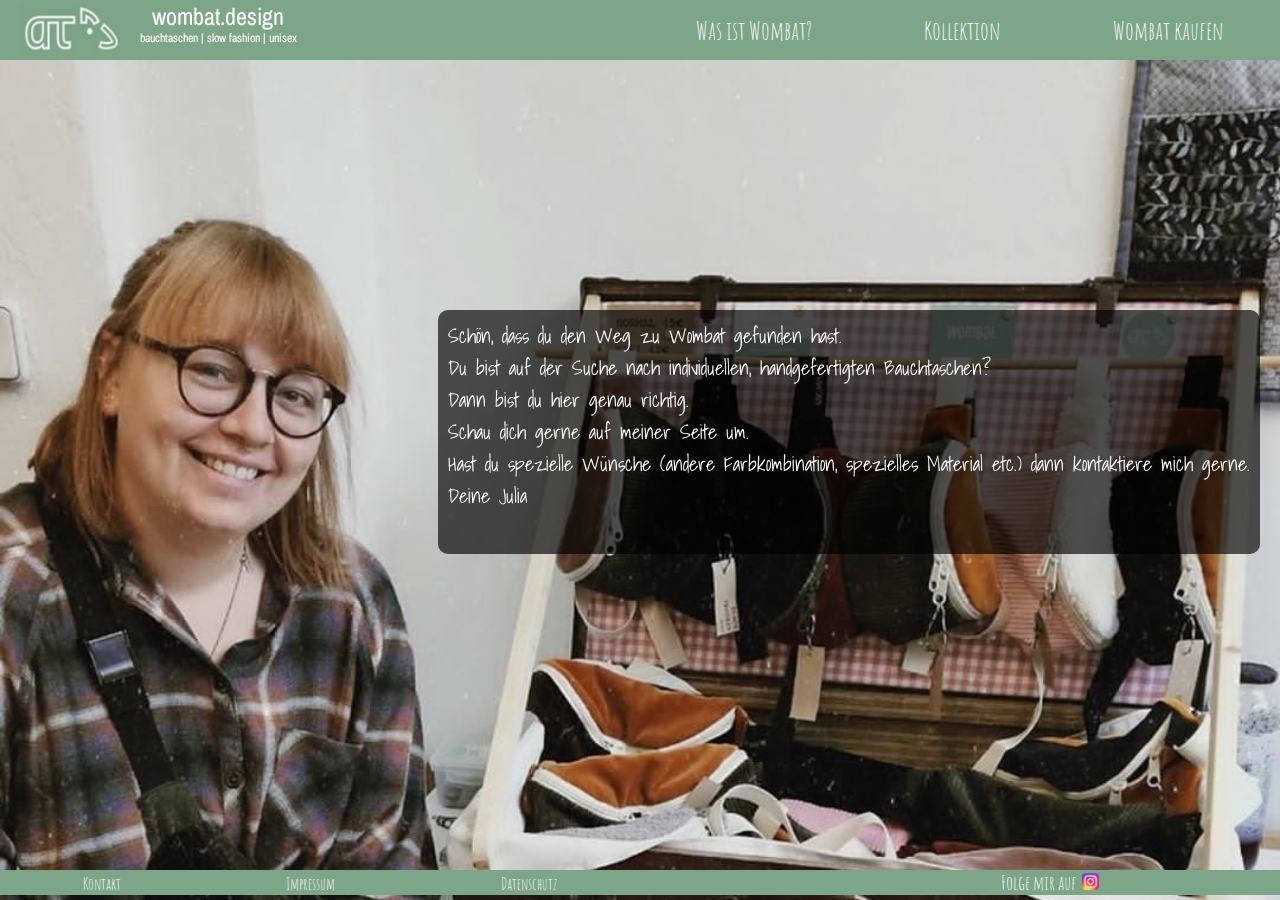
<file: index.html>
<!DOCTYPE html>
<html lang="en">
  <head>
    <meta charset="UTF-8" />
    <meta name="viewport" content="width=device-width, initial-scale=1.0" />
    <meta http-equiv="X-UA-Compatible" content="ie=edge" />
    <link rel="stylesheet" href="./index.css" />
    <link href="https://fonts.googleapis.com/css2?family=Archivo+Narrow&display=swap" rel="stylesheet">
    <link href="https://fonts.googleapis.com/css2?family=Amatic+SC:wght@700&display=swap" rel="stylesheet">
    <link href="https://fonts.googleapis.com/css2?family=Shadows+Into+Light&display=swap" rel="stylesheet">
    <title>wombat.design</title>
    <!-- add icon link -->
    <link rel = "icon" href ="/images/wombat_logo.png" type = "image/x-icon"> 
  </head>
  <body>
    
    <!-- navigation bar -->
    <div class="header">
    <nav>
      <div class="hamburger">
        <div class="line1"></div>
        <div class="line2"></div>
        <div class="line3"></div>
      </div>
            
      
      <div class="navbar-brand" href="#">
        <a href="./index.html">
          <img src="./images/wombat_logo.png" alt="wombat_logo">
        </a>
        <h1 ><a href="./index.html">wombat.design</a></h1>
        <h2>bauchtaschen | slow fashion | unisex</h2> 
        <!--<h3>samt | cord | frottee | bio baumwolle</h3> -->
      </div>
            

      <div class="dropdown">
          <ul class="nav-links">
            <li><a href="./whatswombat.html">Was ist Wombat?</a></li>
            <li><a href="./kollektion.html">Kollektion</a></li>
            <li><a href="./buy_wombat.html">Wombat kaufen</a></li>
          </ul>
      </div>
        
    </nav>
  </div>
    
    <div class="container-mainpage">
      
      
      <div class="content-mainpage">
        
          <p>Schön, dass du den Weg zu Wombat gefunden hast. <br>
            Du bist auf der Suche nach individuellen, handgefertigten Bauchtaschen? <br>Dann bist du hier genau richtig.<br>
            Schau dich gerne auf meiner Seite um.<br> Hast du spezielle Wünsche (andere Farbkombination, spezielles Material etc.) dann kontaktiere mich gerne.<br>
            Deine Julia
          
          <p> </p>
        </div>
        
          
        </div>
      
    </div>
    
    

    <!-- footer -->
    <div class="footer">
      <ul class="impressum">
        <li><a href="./contact.html">Kontakt</a></li>
        <li><a href="./impressum.html">Impressum</a></li>
        <li><a href="./datenschutz.html">Datenschutz</a></li>
        
     </ul>
      
      <div class="social_media">
        <p>Folge mir auf      &nbsp;  </p>
        <a href="https://www.instagram.com/wombat.design/?hl=de">
          <img src="./images/insta_icon.png" alt="wombat_logo">
        </a>
      </div>
    </div>

    <!-- index.js everytime stay at the bottom -->
    <script src="index.js"></script>
  </body>
</html>
</file>
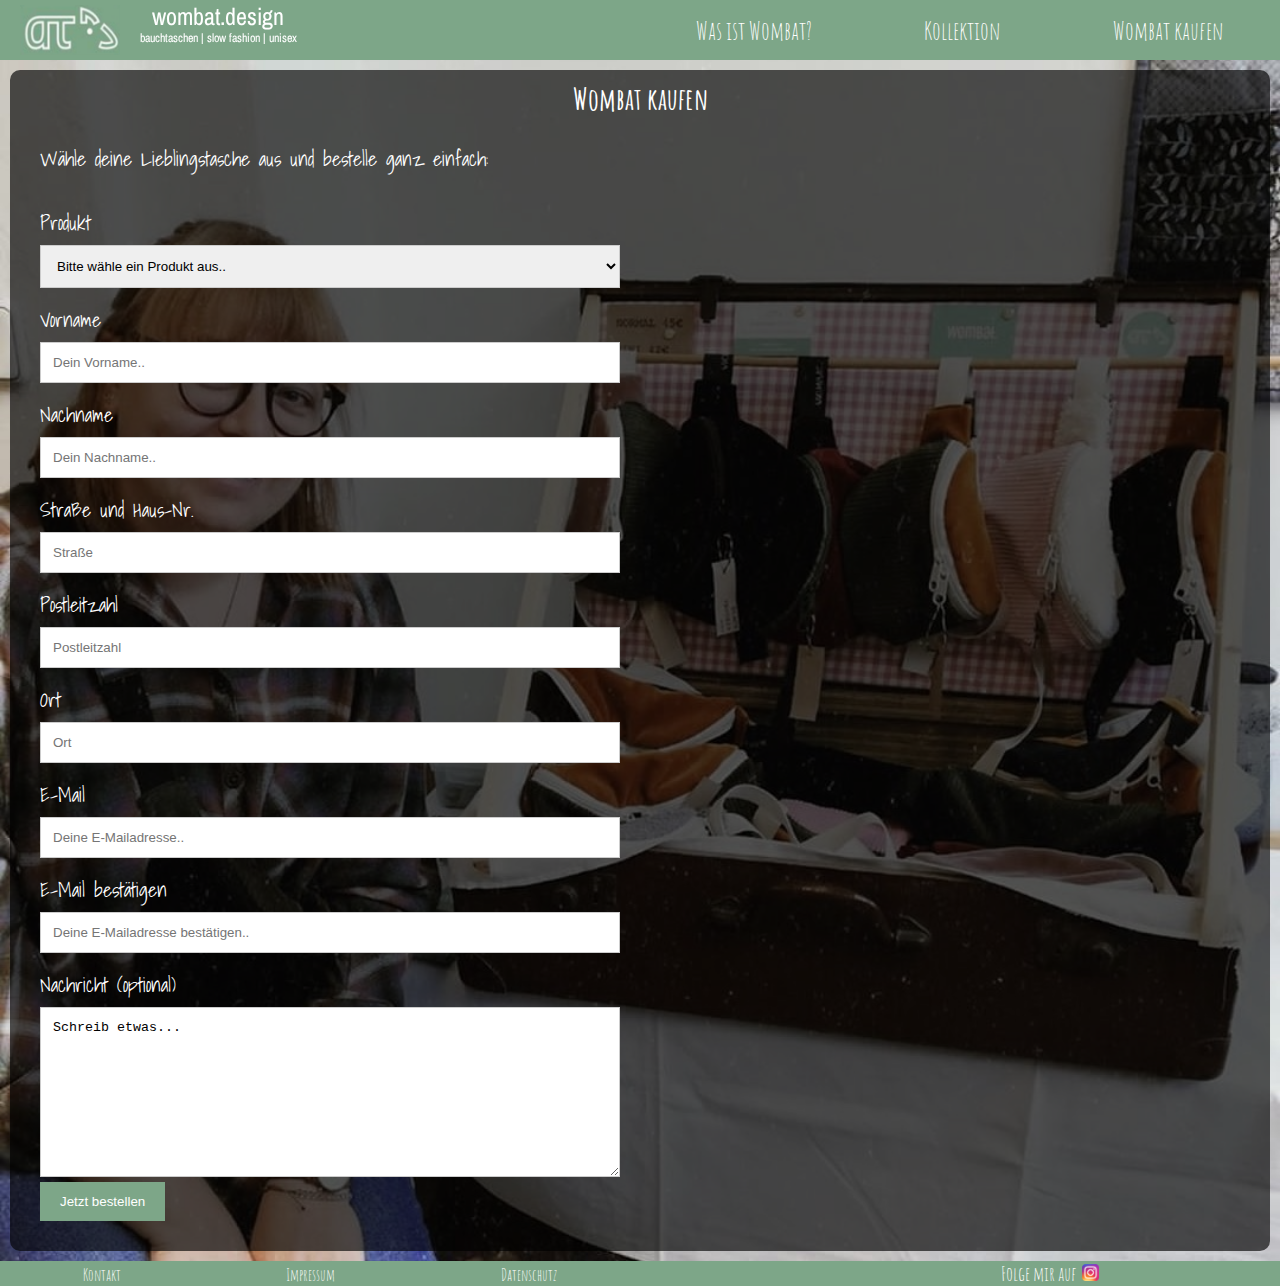
<file: buy_wombat.html>
<!DOCTYPE html>
<html lang="en">
  <head>
    <meta charset="UTF-8" />
    <meta name="viewport" content="width=device-width, initial-scale=1.0" />
    <meta http-equiv="X-UA-Compatible" content="ie=edge" />
    
    <link rel="stylesheet" href="/buy_wombat.css" />
    <link rel="stylesheet" href="/index.css" />
    <link href="https://fonts.googleapis.com/css2?family=Archivo+Narrow&display=swap" rel="stylesheet">
    <link href="https://fonts.googleapis.com/css2?family=Amatic+SC:wght@700&display=swap" rel="stylesheet">
    <link href="https://fonts.googleapis.com/css2?family=Shadows+Into+Light&display=swap" rel="stylesheet">
   <script src="https://cdn.jsdelivr.net/npm/jquery@3.2.1/dist/jquery.min.js"></script>
    
    <script src="./contact.js"></script>
    <title>wombat.design - Kontakt</title>
    <!-- add icon link -->
    <link rel = "icon" href ="/images/wombat_logo.png" type = "image/x-icon"> 
  </head>
  <body>
    
    <!-- navigation bar -->
    <nav>
      <div class="hamburger">
        <div class="line1"></div>
        <div class="line2"></div>
        <div class="line3"></div>
      </div>
            
      
      <div class="navbar-brand" href="#">
        <a href="./index.html">
          <img src="/images/wombat_logo.png" alt="wombat_logo">
        </a>
        <h1 ><a href="./index.html">wombat.design</a></h1>
        <h2>bauchtaschen | slow fashion | unisex</h2>
        <!--<h3>samt | cord | frottee | bio baumwolle</h3> -->
      </div>
            

      <div class="dropdown">
          <ul class="nav-links">
            <li><a href="./whatswombat.html">Was ist Wombat?</a></li>
            <li><a href="./kollektion.html">Kollektion</a></li>
            <li><a href="./buy_wombat.html">Wombat kaufen</a></li>
          </ul>
      </div>
        
    </nav>
    <!-- content -->
    
    <div class="container-buy-wombat">
      
      <div style="text-align:center">
        <h2>Wombat kaufen</h2>
        
      </div>
      <div class="row">
        
        <!-- Rechte/Untere Seite (Bestellformular)-->
        <div class="column">
          <p>Wähle deine Lieblingstasche aus und bestelle ganz einfach:</p>
          <p> </p>
          <form class="buywombatform" action="https://formspree.io/juergensdj@gmx.de" method="POST">
            <input type="hidden" name="_cc" value="wombat.design@web.de" />
            <div class="row_auswahl1">
              <div class="column_auswahl1">
                <label for="produkt">Produkt</label>
                <select id="produkt" name="Produkt">
                  <!-- value muss gleich angezeigter Text sein!!!!-->
                  <option value="novalue">Bitte wähle ein Produkt aus..</option>
                  <option style ="color:red" value="Ahorn (Derzeit nicht verfügbar)">Ahorn (Derzeit nicht verfügbar)</option>
                  <option value="Anemone">Anemone</option>
                  <option value="Azalee">Azalee</option>
                  <option value="Black Panther">Black Panther</option>
                  <option value="Blätterwald">Blätterwald</option>
                  <option value="Eibe">Eibe</option>
                  <option value="Eisrose">Eisrose</option>
                  <option value="Erle">Erle</option>
                  <option value="Graue Maus">Graue Maus</option>
                  <option value="Holdunderbeere">Holunderbeere</option>
                  <option value="Kirschblüte">Kirschblüte</option>
                  <option value="Linde">Linde</option>
                  <option value="Mystic Lynx">Mystic Lynx</option>
                  <option value="Nordmanntanne">Nordmanntanne</option>
                  <option value="Orchidee">Orchidee</option>
                  <option value="Robinie">Robinie</option>
                  <option value="Schneeglöckchen">Schneeglöckchen</option>
                  <option value="Schwarzwald">Schwarzwald</option>
                  <option value="Sonnenblume">Sonnenblume</option>
                  <option value="Ulme">Ulme</option>
                  <option value="Wacholder">Wacholder</option>
                  <option value="Weide">Weide</option>
                  <option value="Wild Leo">Wild Leo</option>
                  <option value="Gutschein">Gutschein</option>
                  
                </select>
              </div>
              <div class="colum_auswahl1">
                <div class="status_größe" id="status_größe"></div>
              </div>
            </div>
            <label for="fname">Vorname</label>
            <input type="text" id="fname" name="Vorname" placeholder="Dein Vorname..">
            <label for="lname">Nachname</label>
            <input type="text" id="lname" name="Nachname" placeholder="Dein Nachname..">
            <label for="straße">Straße und Haus-Nr.</label>
            <input type="text" id="straße" name="Straße" placeholder="Straße">
            <label for="postleitzahl">Postleitzahl</label>
            <input type="text" id="postleitzahl" name="Postleitzahl" placeholder="Postleitzahl">
            <label for="ort">Ort</label>
            <input type="text" id="ort" name="Ort" placeholder="Ort">
            <label for="email">E-Mail</label>
            <input type="text" id="email" name="E-mailadresse" placeholder="Deine E-Mailadresse..">
            <label for="emailconfirm">E-Mail bestätigen</label>
            <input type="text" id="emailconfirm" name="E-mailadresse" placeholder="Deine E-Mailadresse bestätigen..">
            
            <label for="subject">Nachricht (optional)</label>
            <textarea id="subject" name="Nachricht" placeholder="Schreib etwas..." style="height:170px">Schreib etwas...</textarea>
            <div class="status" id="status">

            </div>
            <button type="submit" value="Abschicken" id="submitbutton"> Jetzt bestellen</button>
          </form>
        </div>

        
      </div>
    </div>
    
    

    <!-- footer -->
    <div class="footer">
      <ul class="impressum">
        <li><a href="./contact.html">Kontakt</a></li>
        <li><a href="./impressum.html">Impressum</a></li>
        <li><a href="./datenschutz.html">Datenschutz</a></li>
        
     </ul>
      
      <div class="social_media">
        <p>Folge mir auf      &nbsp;  </p>
        <a href="https://www.instagram.com/wombat.design/?hl=de">
          <img src="./images/insta_icon.png" alt="wombat_logo">
        </a>
      </div>
    </div>

    <!-- index.js everytime stay at the bottom -->
    <script src="buy_wombat.js"></script>
    <script src="index.js"></script>
  </body>
</html>
</file>
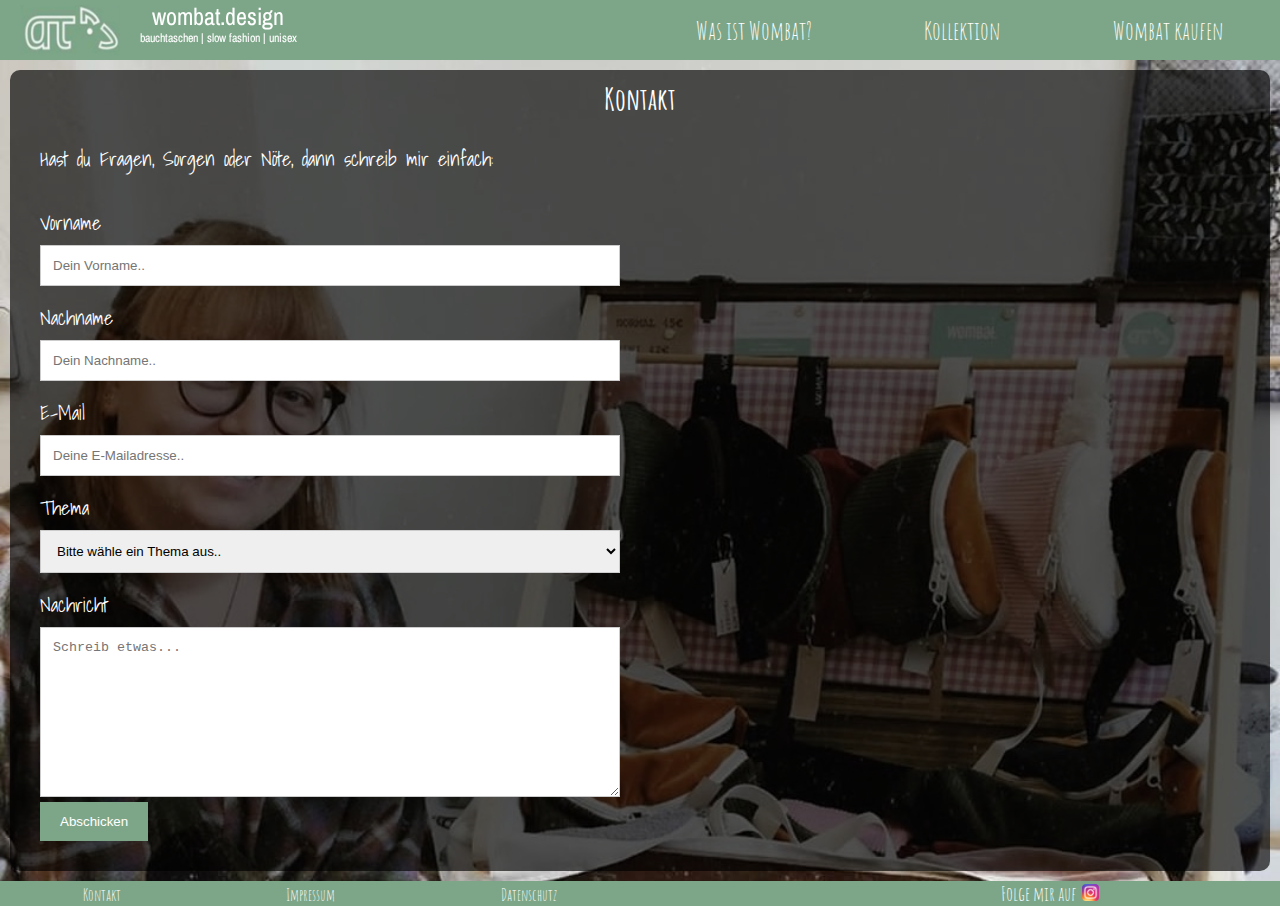
<file: contact.html>
<!DOCTYPE html>
<html lang="en">
  <head>
    <meta charset="UTF-8" />
    <meta name="viewport" content="width=device-width, initial-scale=1.0" />
    <meta http-equiv="X-UA-Compatible" content="ie=edge" />
    
    <link rel="stylesheet" href="/contact.css" />
    <link rel="stylesheet" href="/index.css" />
    <link href="https://fonts.googleapis.com/css2?family=Archivo+Narrow&display=swap" rel="stylesheet">
    <link href="https://fonts.googleapis.com/css2?family=Amatic+SC:wght@700&display=swap" rel="stylesheet">
    <link href="https://fonts.googleapis.com/css2?family=Shadows+Into+Light&display=swap" rel="stylesheet">
   <script src="https://cdn.jsdelivr.net/npm/jquery@3.2.1/dist/jquery.min.js"></script>
    
    <script src="./contact.js"></script>
    <title>wombat.design - Kontakt</title>
    <!-- add icon link -->
    <link rel = "icon" href ="/images/wombat_logo.png" type = "image/x-icon"> 
  </head>
  <body>
    
    <!-- navigation bar -->
    <nav>
      <div class="hamburger">
        <div class="line1"></div>
        <div class="line2"></div>
        <div class="line3"></div>
      </div>
            
      
      <div class="navbar-brand" href="#">
        <a href="./index.html">
          <img src="/images/wombat_logo.png" alt="wombat_logo">
        </a>
        <h1 ><a href="./index.html">wombat.design</a></h1>
        <h2>bauchtaschen | slow fashion | unisex</h2>
        <!--<h3>samt | cord | frottee | bio baumwolle</h3> -->
      </div>
            

      <div class="dropdown">
          <ul class="nav-links">
            <li><a href="./whatswombat.html">Was ist Wombat?</a></li>
            <li><a href="./kollektion.html">Kollektion</a></li>
            <li><a href="./buy_wombat.html">Wombat kaufen</a></li>
          </ul>
      </div>
        
    </nav>
    <!-- content -->
    
    <div class="container">
      
      <div style="text-align:center">
        <h2>Kontakt</h2>
        
      </div>
      <div class="row">
        
        <div class="column">
          <p>Hast du Fragen, Sorgen oder Nöte, dann schreib mir einfach:</p>
          <p> </p>
          <form action="https://formspree.io/juergensdj@gmx.de" method="POST">
            <input type="hidden" name="_cc" value="wombat.design@web.de" />
            <label for="fname">Vorname</label>
            <input type="text" id="fname" name="Vorname" placeholder="Dein Vorname..">
            <label for="lname">Nachname</label>
            <input type="text" id="lname" name="Nachname" placeholder="Dein Nachname..">
            <label for="lname">E-Mail</label>
            <input type="text" id="email" name="E-mailadresse" placeholder="Deine E-Mailadresse..">
            <label for="thema">Thema</label>
            <select id="thema" name="Thema">
              <option value="novalue">Bitte wähle ein Thema aus..</option>
              <option value="Kollektion">Kollektion</option>
              <option value="Bestellung">Bestellung</option>
              <option value="Sonstiges">Sonstiges</option>
            </select>
            <label for="subject">Nachricht</label>
            <textarea id="subject" name="Nachricht" placeholder="Schreib etwas..." style="height:170px"></textarea>
            <div class="status" id="status">

            </div>
            <button type="submit" value="Abschicken" id="submitbutton"> Abschicken</button>
          </form>
        </div>
      </div>
    </div>
    
    

    <!-- footer -->
    <div class="footer">
      <ul class="impressum">
        <li><a href="./contact.html">Kontakt</a></li>
        <li><a href="./impressum.html">Impressum</a></li>
        <li><a href="./datenschutz.html">Datenschutz</a></li>
        
     </ul>
      
      <div class="social_media">
        <p>Folge mir auf      &nbsp;  </p>
        <a href="https://www.instagram.com/wombat.design/?hl=de">
          <img src="./images/insta_icon.png" alt="wombat_logo">
        </a>
      </div>
    </div>

    <!-- index.js everytime stay at the bottom -->
    <script src="index.js"></script>
  </body>
</html>
</file>
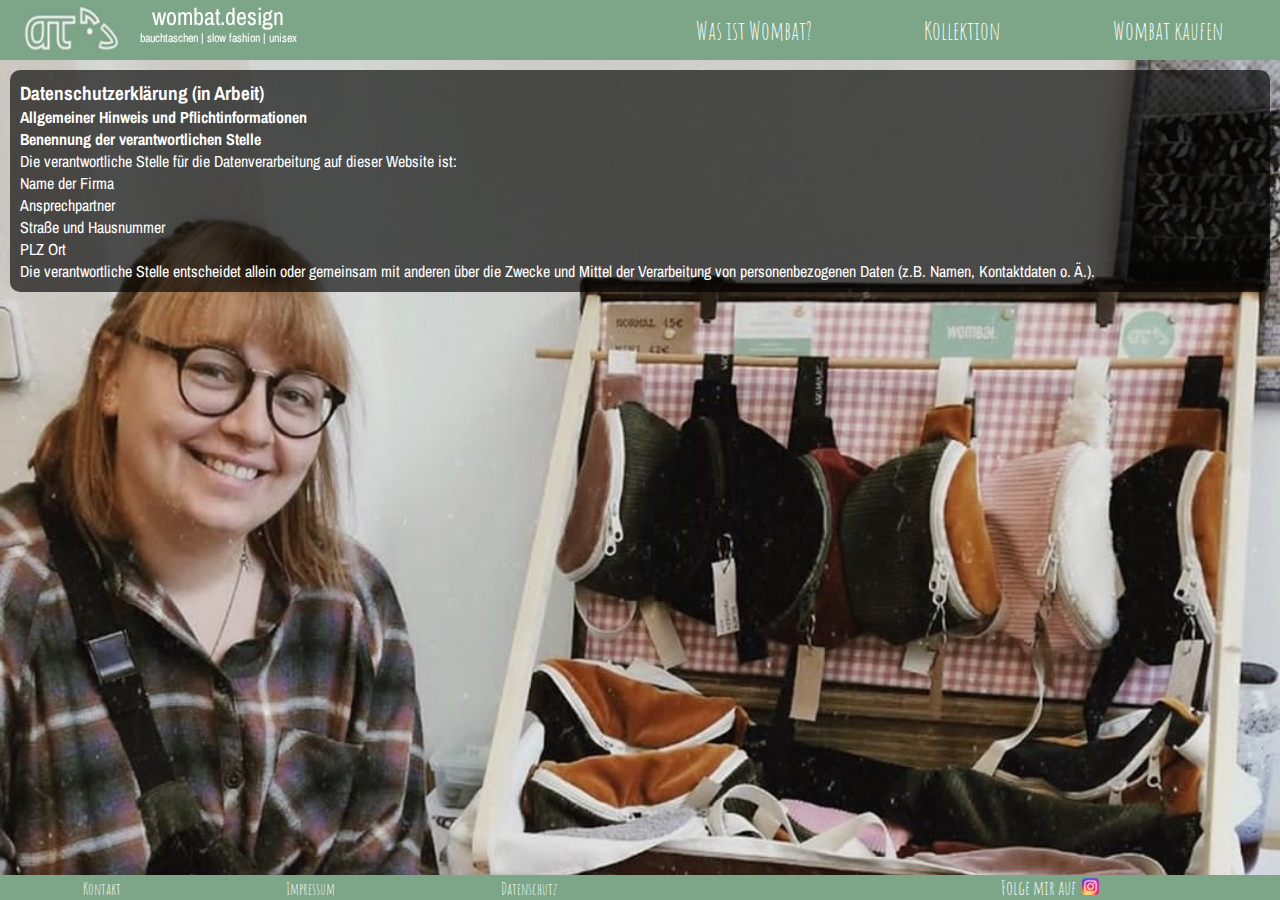
<file: datenschutz.html>
<!DOCTYPE html>
<html lang="en">
  <head>
    <meta charset="UTF-8" />
    <meta name="viewport" content="width=device-width, initial-scale=1.0" />
    <meta http-equiv="X-UA-Compatible" content="ie=edge" />
    <link rel="stylesheet" href="/index.css" />
    <link rel="stylesheet" href="/datenschutz.css" />
    <link href="https://fonts.googleapis.com/css2?family=Archivo+Narrow&display=swap" rel="stylesheet">
    <link href="https://fonts.googleapis.com/css2?family=Amatic+SC:wght@700&display=swap" rel="stylesheet">
    <link href="https://fonts.googleapis.com/css2?family=Shadows+Into+Light&display=swap" rel="stylesheet">
   <script src="https://cdn.jsdelivr.net/npm/jquery@3.2.1/dist/jquery.min.js"></script>
    
    <!--<script src="./datenschutz.js"></script>
    <title>Kontakt</title>-->
    <!-- add icon link -->
    <link rel = "icon" href ="/images/wombat_logo.png" type = "image/x-icon"> 
  </head>
  <body>
    
    <!-- navigation bar -->
    <nav>
      <div class="hamburger">
        <div class="line1"></div>
        <div class="line2"></div>
        <div class="line3"></div>
      </div>
            
      
      <div class="navbar-brand" href="#">
        <a href="./index.html">
          <img src="/images/wombat_logo.png" alt="wombat_logo">
        </a>
        <h1 ><a href="./index.html">wombat.design</a></h1>
        <h2>bauchtaschen | slow fashion | unisex</h2>
        <!--<h3>samt | cord | frottee | bio baumwolle</h3> -->
      </div>
            

      <div class="dropdown">
          <ul class="nav-links">
            <li><a href="./whatswombat.html">Was ist Wombat?</a></li>
            <li><a href="./kollektion.html">Kollektion</a></li>
            <li><a href="./buy_wombat.html">Wombat kaufen</a></li>
          </ul>
      </div>
        
    </nav>
    <!-- content -->
    
    <div class="container">
      
      <div style="text-align:center">
        
        
      </div>
      
          <p><strong><big>Datenschutzerklärung (in Arbeit)</big></strong></p>
          <p><strong>Allgemeiner Hinweis und Pflichtinformationen</strong></p>
          <p><strong>Benennung der verantwortlichen Stelle</strong></p>
          <p>Die verantwortliche Stelle für die Datenverarbeitung auf dieser Website ist:</p>
          <p><span id="s3-t-firma">Name der Firma</span><br><span id="s3-t-ansprechpartner">Ansprechpartner</span><br><span id="s3-t-strasse">Straße und Hausnummer</span><br><span id="s3-t-plz">PLZ</span> <span id="s3-t-ort">Ort</span></p><p></p>
          <p>Die verantwortliche Stelle entscheidet allein oder gemeinsam mit anderen über die Zwecke und Mittel der Verarbeitung von personenbezogenen Daten (z.B. Namen, Kontaktdaten o. Ä.).</p>

          
      </div>
    </div>
    
    

    <!-- footer -->
    <div class="footer">
      <ul class="impressum">
        <li><a href="./contact.html">Kontakt</a></li>
        <li><a href="./impressum.html">Impressum</a></li>
        <li><a href="./datenschutz.html">Datenschutz</a></li>
        
     </ul>
      
      <div class="social_media">
        <p>Folge mir auf      &nbsp;  </p>
        <a href="https://www.instagram.com/wombat.design/?hl=de">
          <img src="./images/insta_icon.png" alt="wombat_logo">
        </a>
      </div>
    </div>

    <!-- index.js everytime stay at the bottom -->
    <script src="index.js"></script>
  </body>
</html>
</file>
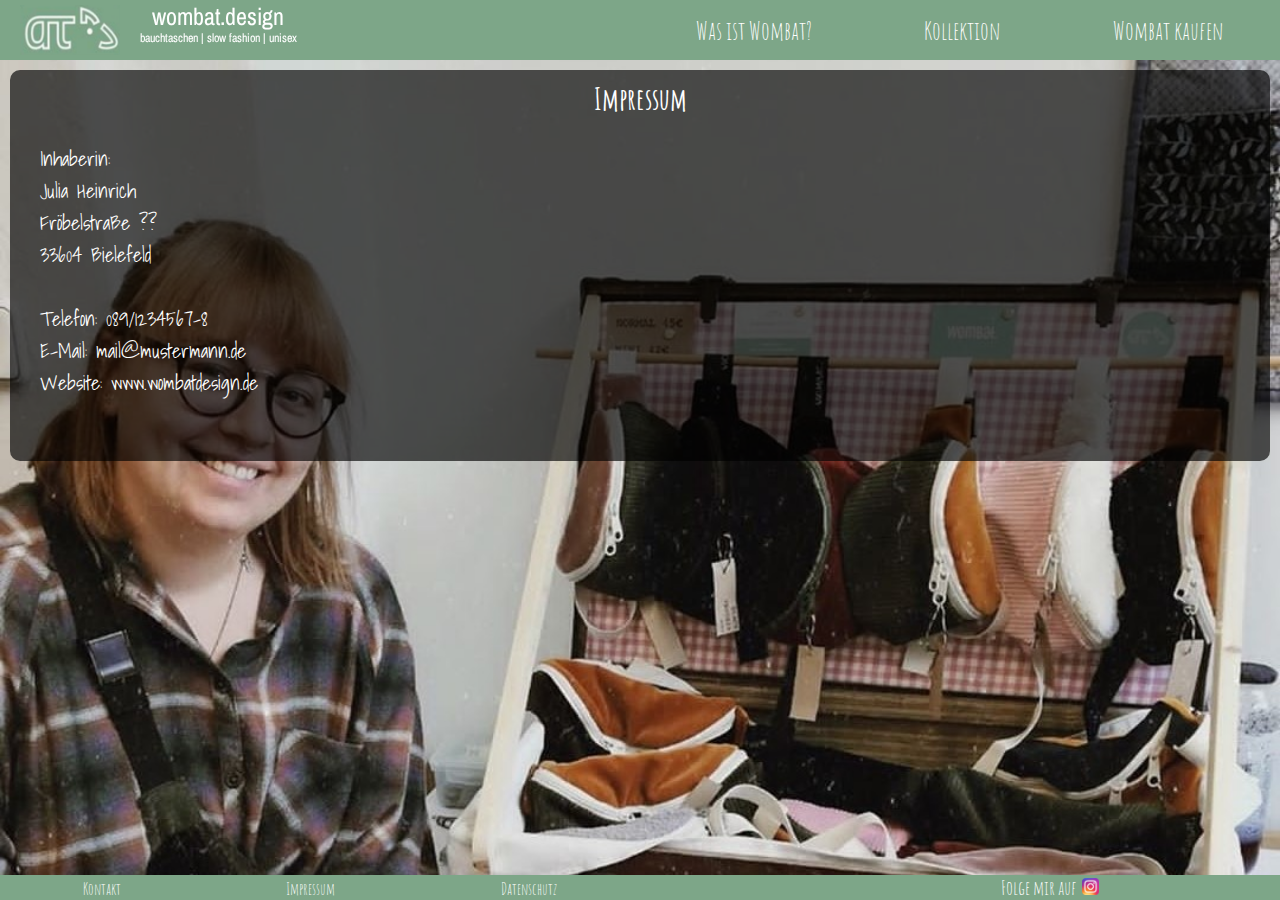
<file: impressum.html>
<!DOCTYPE html>
<html lang="en">
  <head>
    <meta charset="UTF-8" />
    <meta name="viewport" content="width=device-width, initial-scale=1.0" />
    <meta http-equiv="X-UA-Compatible" content="ie=edge" />
    <link rel="stylesheet" href="/index.css" />
    <link rel="stylesheet" href="/contact.css" />
    <link href="https://fonts.googleapis.com/css2?family=Archivo+Narrow&display=swap" rel="stylesheet">
    <link href="https://fonts.googleapis.com/css2?family=Amatic+SC:wght@700&display=swap" rel="stylesheet">
    <link href="https://fonts.googleapis.com/css2?family=Shadows+Into+Light&display=swap" rel="stylesheet">
    <script src="https://cdn.jsdelivr.net/npm/jquery@3.2.1/dist/jquery.min.js"></script>
    
    <script src="./contact.js"></script>
    <title>Kontakt</title>
    <!-- add icon link -->
    <link rel = "icon" href ="/images/wombat_logo.png" type = "image/x-icon"> 
  </head>
  <body>
    
    <!-- navigation bar -->
    <nav>
      <div class="hamburger">
        <div class="line1"></div>
        <div class="line2"></div>
        <div class="line3"></div>
      </div>
            
      
      <div class="navbar-brand" href="#">
        <a href="./index.html">
          <img src="/images/wombat_logo.png" alt="wombat_logo">
        </a>
        <h1 ><a href="./index.html">wombat.design</a></h1>
        <h2>bauchtaschen | slow fashion | unisex</h2>
        <!--<h3>samt | cord | frottee | bio baumwolle</h3> -->
      </div>
            

      <div class="dropdown">
          <ul class="nav-links">
            <li><a href="./whatswombat.html">Was ist Wombat?</a></li>
            <li><a href="./kollektion.html">Kollektion</a></li>
            <li><a href="./buy_wombat.html">Wombat kaufen</a></li>
          </ul>
      </div>
        
    </nav>
    <!-- content -->
    
    <div class="container">
      
      <div style="text-align:center">
        <h2>Impressum</h2>
        
      </div>
      <div class="row">
        <div class="column">
          <p>Inhaberin:<br />Julia Heinrich<br />Fröbelstraße ??<br />33604 Bielefeld</p>
          <p><br />Telefon: 089/1234567-8<br />E-Mail: mail@mustermann.de<br />Website: www.wombatdesign.de</p>
          <p> </p>
        </div>
        <div class="column">
          
        </div>
      </div>
    </div>
    
    

    <!-- footer -->
    <div class="footer">
      <ul class="impressum">
        <li><a href="./contact.html">Kontakt</a></li>
        <li><a href="./impressum.html">Impressum</a></li>
        <li><a href="./datenschutz.html">Datenschutz</a></li>
        
     </ul>
      
      <div class="social_media">
        <p>Folge mir auf      &nbsp;  </p>
        <a href="https://www.instagram.com/wombat.design/?hl=de">
          <img src="./images/insta_icon.png" alt="wombat_logo">
        </a>
      </div>
    </div>

    <!-- index.js everytime stay at the bottom -->
    <script src="index.js"></script>
  </body>
</html>
</file>
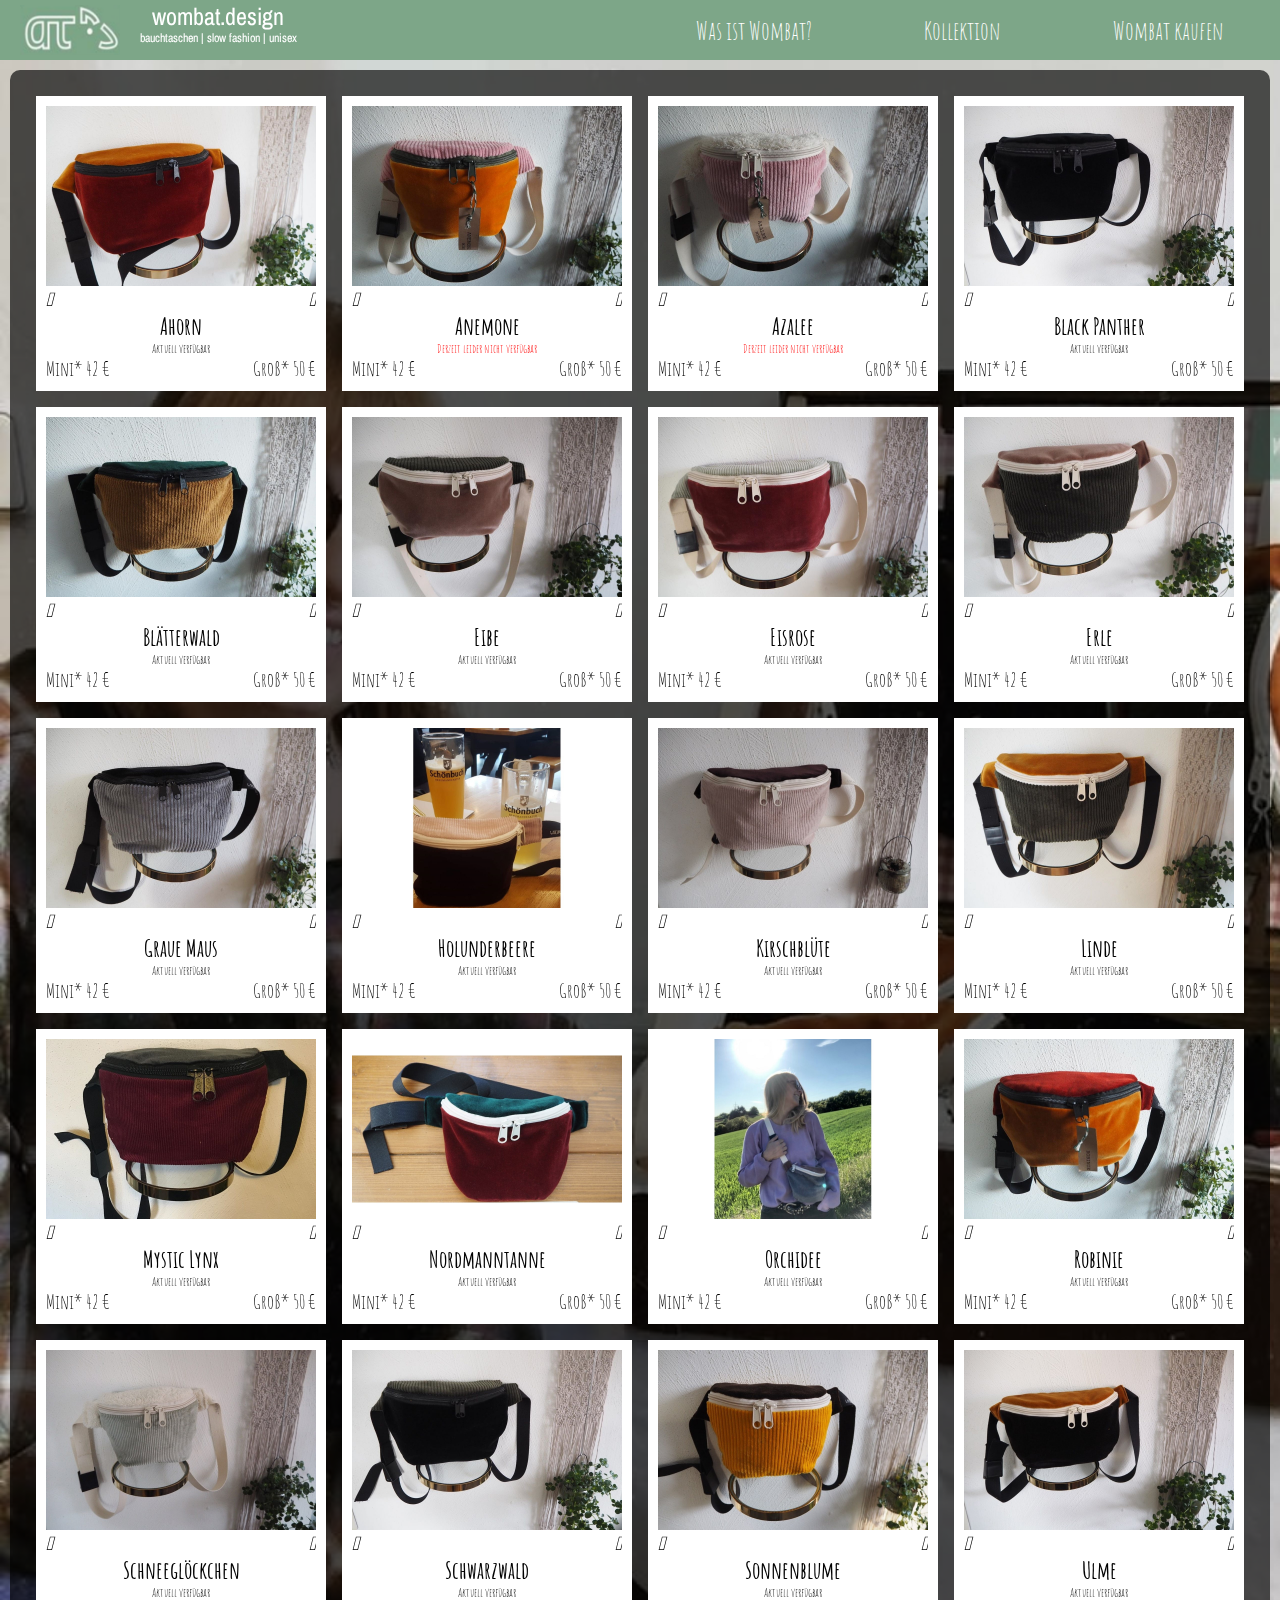
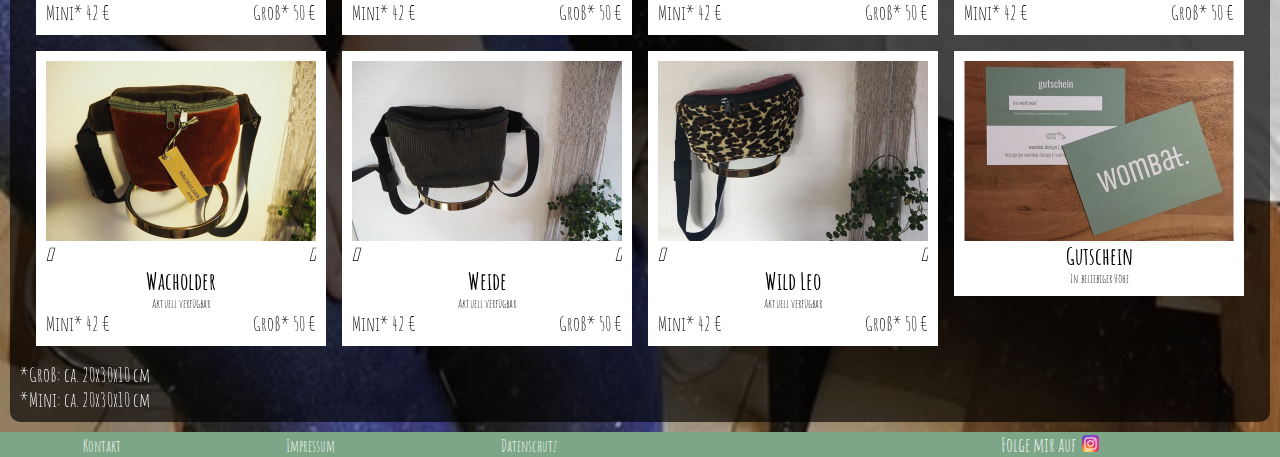
<file: kollektion.html>
<!DOCTYPE html>
<html lang="en">
  <head>
    <meta charset="UTF-8" />
    <meta name="viewport" content="width=device-width, initial-scale=1.0" />
    <meta http-equiv="X-UA-Compatible" content="ie=edge" />
    
    <link rel="stylesheet" href="./kollektion.css" />
    <link rel="stylesheet" href="./index.css" />
    <link rel="stylesheet" href="https://use.fontawesome.com/releases/v5.1.0/css/all.css" integrity="sha384-lKuwvrZot6UHsBSfcMvOkWwlCMgc0TaWr+30HWe3a4ltaBwTZhyTEggF5tJv8tbt" crossorigin="anonymous">
    <link rel="stylesheet" href="https://cdnjs.cloudflare.com/ajax/libs/font-awesome/4.7.0/css/font-awesome.min.css">
    <link href="https://fonts.googleapis.com/css2?family=Archivo+Narrow&display=swap" rel="stylesheet">
    <link href="https://fonts.googleapis.com/css2?family=Amatic+SC:wght@700&display=swap" rel="stylesheet">
    <title>wombat.design</title>
    <!-- add icon link -->
    <link rel = "icon" href ="/images/wombat_logo.png" type = "image/x-icon"> 
  </head>
  <body>
    
    <!-- navigation bar -->
    <nav>
      <div class="hamburger">
        <div class="line1"></div>
        <div class="line2"></div>
        <div class="line3"></div>
      </div>
            
      
      <div class="navbar-brand" href="#">
        <a href="./index.html">
          <img src="./images/wombat_logo.png" alt="wombat_logo">
        </a>
        <h1 ><a href="./index.html">wombat.design</a></h1>
        <h2>bauchtaschen | slow fashion | unisex</h2>
        <!--<h3>samt | cord | frottee | bio baumwolle</h3> -->
      </div>
            

      <div class="dropdown">
          <ul class="nav-links">
            <li><a href="./whatswombat.html">Was ist Wombat?</a></li>
            <li><a href="./kollektion.html">Kollektion</a></li>
            <li><a href="./buy_wombat.html">Wombat kaufen</a></li>
          </ul>
      </div>
        
    </nav>

<div class="container-kollektion">
<!-- Portfolio Gallery Grid -->

  <!-- Gallerie Ahorn -->
  <div class="row">
    <div class="column">
      <div class="content">
        <div class="carousel-container" id="carousel-counter-ahorn">
          <div class= "carousel-slide" id="carousel-slide-ahorn">
            <img src="./images/Produkte/Ahorn/Ahorn2_1080_720.jpg" alt="Ahorn2" style="width:100%" id="lastCloneAhorn">
            <img src="./images/Produkte/Ahorn/Ahorn1_1080_720.jpg" alt="Ahorn1" style="width:100%">
            <img src="./images/Produkte/Ahorn/Ahorn2_1080_720.jpg" alt="Ahorn2" style="width:100%">
            <img src="./images/Produkte/Ahorn/Ahorn1_1080_720.jpg" alt="Ahorn1" style="width:100%" id="firstCloneAhorn">
          </div>
          <i class="fas fa-angle-left" id="prevBtnAhorn"></i>
          <i class="fas fa-angle-right" id="nextBtnAhorn"></i>
        </div>
        <h3 style="text-align: center;">Ahorn</h3>
        <!--<div class="stars-outer">
          <div class="stars-inner"></div>
        </div>-->
        <p style="font-size: 12px;text-align: center;">Aktuell verfügbar</p>
        <p style="float: right;">Groß* 50 € </p>
        <p>Mini* 42 €</p>
      </div>
    </div>
    <!-- Gallerie Anemone -->
    <div class="column">
      <div class="content">
        <div class="carousel-container" id="carousel-counter-anemone">
          <div class= "carousel-slide" id="carousel-slide-anemone">
            <img src="./images/Produkte/Anemone/Anemone2_1080_720.jpg" alt="Anemone2" style="width:100%" id="lastCloneAnemone">
            <img src="./images/Produkte/Anemone/Anemone1_1080_720.jpg" alt="Anemone1" style="width:100%">
            <img src="./images/Produkte/Anemone/Anemone2_1080_720.jpg" alt="Anemone2" style="width:100%">
            <img src="./images/Produkte/Anemone/Anemone1_1080_720.jpg" alt="Anemone1" style="width:100%" id="firstCloneAnemone">
          </div>
          <i class="fas fa-angle-left" id="prevBtnAnemone"></i>
          <i class="fas fa-angle-right" id="nextBtnAnemone"></i>
        </div>
        <h3 style="text-align: center;">Anemone</h3>
        <p style="font-size: 12px;color: red;text-align: center;">Derzeit leider nicht verfügbar</p>
        <p style="float: right;">Groß* 50 € </p>
        <p>Mini* 42 €</p>
      </div>
    </div>
    <!-- Gallerie Azalee -->
    <div class="column">
      <div class="content">
        <div class="carousel-container" id="carousel-counter-azalee">
          <div class= "carousel-slide" id="carousel-slide-azalee">
            <img src="./images/Produkte/Azalee/Azalee2_1080_720.jpg" alt="Azalee2" style="width:100%" id="lastCloneAzalee">
            <img src="./images/Produkte/Azalee/Azalee1_1080_720.jpg" alt="Azalee1" style="width:100%">
            <img src="./images/Produkte/Azalee/Azalee2_1080_720.jpg" alt="Azalee2" style="width:100%">
            <img src="./images/Produkte/Azalee/Azalee1_1080_720.jpg" alt="Azalee1" style="width:100%" id="firstCloneAzalee">
          </div>
          <i class="fas fa-angle-left" id="prevBtnAzalee"></i>
          <i class="fas fa-angle-right" id="nextBtnAzalee"></i>
        </div>
        <h3 style="text-align: center;">Azalee</h3>
        <p style="font-size: 12px;color: red;text-align: center;">Derzeit leider nicht verfügbar</p>
        <p style="float: right;">Groß* 50 € </p>
        <p>Mini* 42 €</p>
      </div>
    </div>

    <!-- Gallerie Black Panther -->
    <div class="column">
      <div class="content">
        <div class="carousel-container" id="carousel-counter-blackpanther">
          <div class= "carousel-slide" id="carousel-slide-blackpanther">
            <img src="./images/Produkte/Black_Panther/Black_Panther7_1080_720.jpg" alt="Black_Panther7" style="width:100%" id="lastCloneblackpanther">
            <img src="./images/Produkte/Black_Panther/Black_Panther1_1080_720.jpg" alt="Black_Panther1" style="width:100%" >
            <img src="./images/Produkte/Black_Panther/Black_Panther2_1080_720.jpg" alt="Black_Panther2" style="width:100%" >
            <img src="./images/Produkte/Black_Panther/Black_Panther3_1080_720.jpg" alt="Black_Panther3" style="width:100%" >
            <img src="./images/Produkte/Black_Panther/Black_Panther4_1080_720.jpg" alt="Black_Panther4" style="width:100%" >
            <img src="./images/Produkte/Black_Panther/Black_Panther5_1080_720.jpg" alt="Black_Panther5" style="width:100%" >
            <img src="./images/Produkte/Black_Panther/Black_Panther6_1080_720.jpg" alt="Black_Panther6" style="width:100%" >
            <img src="./images/Produkte/Black_Panther/Black_Panther7_1080_720.jpg" alt="Black_Panther7"  style="width:100%">
            <img src="./images/Produkte/Black_Panther/Black_Panther1_1080_720.jpg" alt="Black_Panther1" style="width:100%" id="firstCloneblackpanther">
          </div>
          <i class="fas fa-angle-left" id="prevBtnBlackpanther"></i>
          <i class="fas fa-angle-right" id="nextBtnBlackpanther"></i>
        </div>
        <h3 style="text-align: center;">Black Panther</h3>
        <p style="font-size: 12px;text-align: center;">Aktuell verfügbar</p>
        <p style="float: right;">Groß* 50 € </p>
        <p>Mini* 42 €</p>
      </div>
    </div>

    <!-- Gallerie Blätterwald -->
    <div class="column">
      <div class="content">
        <div class="carousel-container" id="carousel-counter-blätterwald">
          <div class= "carousel-slide" id="carousel-slide-blätterwald">
            <img src="./images/Produkte/Blätterwald/Blätterwald3_1080_720.jpg" alt="Blätterwald3" style="width:100%" id="lastCloneblätterwald">
            <img src="./images/Produkte/Blätterwald/Blätterwald1_1080_720.jpg" alt="Blätterwald1" style="width:100%" >
            <img src="./images/Produkte/Blätterwald/Blätterwald2_1080_720.jpg" alt="Blätterwald2" style="width:100%" >
            <img src="./images/Produkte/Blätterwald/Blätterwald3_1080_720.jpg" alt="Blätterwald3"  style="width:100%">
            <img src="./images/Produkte/Blätterwald/Blätterwald1_1080_720.jpg" alt="Blätterwald1" style="width:100%" id="firstCloneblätterwald">
          </div>
          <i class="fas fa-angle-left" id="prevBtnBlätterwald"></i>
          <i class="fas fa-angle-right" id="nextBtnBlätterwald"></i>
        </div>
        <h3 style="text-align: center;">Blätterwald</h3>
        <p style="font-size: 12px;text-align: center;">Aktuell verfügbar</p>
        <p style="float: right;">Groß* 50 € </p>
        <p>Mini* 42 €</p>
      </div>
    </div>

    <!-- Gallerie Eibe -->
    <div class="column">
      <div class="content">
        <div class="carousel-container" id="carousel-counter-eibe">
          <div class= "carousel-slide" id="carousel-slide-eibe">
            <img src="./images/Produkte/Eibe/Eibe5_1080_720.jpg" alt="Eibe5" style="width:100%" id="lastCloneeibe">
            <img src="./images/Produkte/Eibe/Eibe1_1080_720.jpg" alt="Eibe1" style="width:100%" >
            <img src="./images/Produkte/Eibe/Eibe2_1080_720.jpg" alt="Eibe2" style="width:100%" >
            <img src="./images/Produkte/Eibe/Eibe3_1080_720.jpg" alt="Eibe3"  style="width:100%">
            <img src="./images/Produkte/Eibe/Eibe4_1080_720.jpg" alt="Eibe4"  style="width:100%">
            <img src="./images/Produkte/Eibe/Eibe5_1080_720.jpg" alt="Eibe5"  style="width:100%">
            <img src="./images/Produkte/Eibe/Eibe1_1080_720.jpg" alt="Eibe1" style="width:100%" id="firstCloneeibe">
          </div>
          <i class="fas fa-angle-left" id="prevBtnEibe"></i>
          <i class="fas fa-angle-right" id="nextBtnEibe"></i>
        </div>
        <h3 style="text-align: center;">Eibe</h3>
        <p style="font-size: 12px;text-align: center;">Aktuell verfügbar</p>
        <p style="float: right;">Groß* 50 € </p>
        <p>Mini* 42 €</p>
      </div>
    </div>

    <!-- Gallerie Eisrose -->
    <div class="column">
      <div class="content">
        <div class="carousel-container" id="carousel-counter-eisrose">
          <div class= "carousel-slide" id="carousel-slide-eisrose">
            <img src="./images/Produkte/Eisrose/Eisrose2_1080_720.jpg" alt="Esrose2" style="width:100%" id="lastCloneEisrose">
            <img src="./images/Produkte/Eisrose/Eisrose1_1080_720.jpg" alt="Eisrose1" style="width:100%">
            <img src="./images/Produkte/Eisrose/Eisrose2_1080_720.jpg" alt="Eisrose2" style="width:100%">
            <img src="./images/Produkte/Eisrose/Eisrose1_1080_720.jpg" alt="Eisrose1" style="width:100%" id="firstCloneEisrose">
          </div>
          <i class="fas fa-angle-left" id="prevBtnEisrose"></i>
          <i class="fas fa-angle-right" id="nextBtnEisrose"></i>
        </div>
        <h3 style="text-align: center;">Eisrose</h3>
        <p style="font-size: 12px;text-align: center;">Aktuell verfügbar</p>
        <p style="float: right;">Groß* 50 € </p>
        <p>Mini* 42 €</p>
      </div>
    </div>

    <!-- Gallerie Erle -->
    <div class="column">
      <div class="content">
        <div class="carousel-container" id="carousel-counter-erle">
          <div class= "carousel-slide" id="carousel-slide-erle">
            <img src="./images/Produkte/Erle/Erle2_1080_720.jpg" alt="Erle2" style="width:100%" id="lastCloneErle">
            <img src="./images/Produkte/Erle/Erle1_1080_720.jpg" alt="Erle1" style="width:100%">
            <img src="./images/Produkte/Erle/Erle2_1080_720.jpg" alt="Erle2" style="width:100%">
            <img src="./images/Produkte/Erle/Erle1_1080_720.jpg" alt="Erle1" style="width:100%" id="firstCloneErle">
          </div>
          <i class="fas fa-angle-left" id="prevBtnErle"></i>
          <i class="fas fa-angle-right" id="nextBtnErle"></i>
        </div>
        <h3 style="text-align: center;">Erle</h3>
        <p style="font-size: 12px;text-align: center;">Aktuell verfügbar</p>
        <p style="float: right;">Groß* 50 € </p>
        <p>Mini* 42 €</p>
      </div>
    </div>
  
    <!-- Gallerie Graue Maus -->
    <div class="column">
      <div class="content">
        <div class="carousel-container" id="carousel-counter-grauemaus">
          <div class= "carousel-slide" id="carousel-slide-grauemaus">
            <img src="./images/Produkte/Graue_Maus/Graue_Maus2_1080_720.jpg" alt="Grauemaus2" style="width:100%" id="lastCloneGrauemaus">
            <img src="./images/Produkte/Graue_Maus/Graue_Maus1_1080_720.jpg" alt="Grauemaus1" style="width:100%">
            <img src="./images/Produkte/Graue_Maus/Graue_Maus2_1080_720.jpg" alt="Grauemaus2" style="width:100%">
            <img src="./images/Produkte/Graue_Maus/Graue_Maus1_1080_720.jpg" alt="Grauemaus1" style="width:100%" id="firstCloneGrauemaus">
          </div>
          <i class="fas fa-angle-left" id="prevBtnGrauemaus"></i>
          <i class="fas fa-angle-right" id="nextBtnGrauemaus"></i>
        </div>
        <h3 style="text-align: center;">Graue Maus</h3>
        <p style="font-size: 12px;text-align: center;">Aktuell verfügbar</p>
        <p style="float: right;">Groß* 50 € </p>
        <p>Mini* 42 €</p>
      </div>
    </div>

    <!-- Gallerie Holunderbeere -->
    <div class="column">
      <div class="content">
        <div class="carousel-container" id="carousel-counter-holunderbeere">
          <div class= "carousel-slide" id="carousel-slide-holunderbeere">
            <img src="./images/Produkte/Holunderbeere/Holunderbeere4_1080_720.jpg" alt="Holunderbeere4" style="width:100%" id="lastCloneHolunderbeere">
            <img src="./images/Produkte/Holunderbeere/Holunderbeere1_1080_720.jpg" alt="Holunderbeere1" style="width:100%">
            <img src="./images/Produkte/Holunderbeere/Holunderbeere2_1080_720.jpg" alt="Holunderbeere2" style="width:100%">
            <img src="./images/Produkte/Holunderbeere/Holunderbeere3_1080_720.jpg" alt="Holunderbeere3" style="width:100%">
            <img src="./images/Produkte/Holunderbeere/Holunderbeere4_1080_720.jpg" alt="Holunderbeere4" style="width:100%">
            <img src="./images/Produkte/Holunderbeere/Holunderbeere1_1080_720.jpg" alt="Holunderbeere1" style="width:100%" id="firstCloneHolunderbeere">
          </div>
          <i class="fas fa-angle-left" id="prevBtnHolunderbeere"></i>
          <i class="fas fa-angle-right" id="nextBtnHolunderbeere"></i>
        </div>
        <h3 style="text-align: center;">Holunderbeere</h3>
        <p style="font-size: 12px;text-align: center;">Aktuell verfügbar</p>
        <p style="float: right;">Groß* 50 € </p>
        <p>Mini* 42 €</p>
      </div>
    </div>

    <!-- Gallerie Kirschblüte -->
    <div class="column">
      <div class="content">
        <div class="carousel-container" id="carousel-counter-kirschblüte">
          <div class= "carousel-slide" id="carousel-slide-kirschblüte">
            <img src="./images/Produkte/Kirschblüte/Kirschblüte3_1080-720.jpg" alt="Kirschblüte3" style="width:100%" id="lastCloneKirschblüte">
            <img src="./images/Produkte/Kirschblüte/Kirschblüte1_1080-720.jpg" alt="Kirschblüte1" style="width:100%">
            <img src="./images/Produkte/Kirschblüte/Kirschblüte2_1080-720.jpg" alt="Kirschblüte2" style="width:100%">
            <img src="./images/Produkte/Kirschblüte/Kirschblüte3_1080-720.jpg" alt="Kirschblüte3" style="width:100%">
            <img src="./images/Produkte/Kirschblüte/Kirschblüte1_1080-720.jpg" alt="Kirschblüte1" style="width:100%" id="firstCloneKirschblüte">
          </div>
          <i class="fas fa-angle-left" id="prevBtnKirschblüte"></i>
          <i class="fas fa-angle-right" id="nextBtnKirschblüte"></i>
        </div>
        <h3 style="text-align: center;">Kirschblüte</h3>
        <p style="font-size: 12px;text-align: center;">Aktuell verfügbar</p>
        <p style="float: right;">Groß* 50 € </p>
        <p>Mini* 42 €</p>
      </div>
    </div>

    <!-- Gallerie Linde -->
    <div class="column">
      <div class="content">
        <div class="carousel-container" id="carousel-counter-linde">
          <div class= "carousel-slide" id="carousel-slide-linde">
            <img src="./images/Produkte/Linde/Linde7_1080-720.jpg" alt="Linde7" style="width:100%" id="lastCloneLinde">
            <img src="./images/Produkte/Linde/Linde1_1080-720.jpg" alt="Linde1" style="width:100%">
            <img src="./images/Produkte/Linde/Linde2_1080-720.jpg" alt="Linde2" style="width:100%">
            <img src="./images/Produkte/Linde/Linde3_1080-720.jpg" alt="Linde3" style="width:100%">
            <img src="./images/Produkte/Linde/Linde4_1080-720.jpg" alt="Linde4" style="width:100%">
            <img src="./images/Produkte/Linde/Linde5_1080-720.jpg" alt="Linde5" style="width:100%">
            <img src="./images/Produkte/Linde/Linde6_1080-720.jpg" alt="Linde6" style="width:100%">
            <img src="./images/Produkte/Linde/Linde7_1080-720.jpg" alt="Linde7" style="width:100%">
            <img src="./images/Produkte/Linde/Linde1_1080-720.jpg" alt="Linde1" style="width:100%" id="firstCloneLinde">
          </div>
          <i class="fas fa-angle-left" id="prevBtnLinde"></i>
          <i class="fas fa-angle-right" id="nextBtnLinde"></i>
        </div>
        <h3 style="text-align: center;">Linde</h3>
        <p style="font-size: 12px;text-align: center;">Aktuell verfügbar</p>
        <p style="float: right;">Groß* 50 € </p>
        <p>Mini* 42 €</p>
      </div>
    </div>

    <!-- Gallerie Mystic_Lynx -->
    <div class="column">
      <div class="content">
        <div class="carousel-container" id="carousel-counter-mysticlynx">
          <div class= "carousel-slide" id="carousel-slide-mysticlynx">
            <img src="./images/Produkte/Mystic_Lynx/MysticLynx2_1080_720.jpg" alt="MysticLynx2" style="width:100%" id="lastCloneMysticlynx">
            <img src="./images/Produkte/Mystic_Lynx/MysticLynx1_1080_720.jpg" alt="MysticLynx1" style="width:100%">
            <img src="./images/Produkte/Mystic_Lynx/MysticLynx2_1080_720.jpg" alt="MysticLynx2" style="width:100%">
            <img src="./images/Produkte/Mystic_Lynx/MysticLynx1_1080_720.jpg" alt="MysticLynx1" style="width:100%" id="firstCloneMysticlynx">
          </div>
          <i class="fas fa-angle-left" id="prevBtnMysticlynx"></i>
          <i class="fas fa-angle-right" id="nextBtnMysticlynx"></i>
        </div>
        <h3 style="text-align: center;">Mystic Lynx</h3>
        <p style="font-size: 12px;text-align: center;">Aktuell verfügbar</p>
        <p style="float: right;">Groß* 50 € </p>
        <p>Mini* 42 €</p>
      </div>
    </div>

    <!-- Gallerie Nordmanntanne -->
    <div class="column">
      <div class="content">
        <div class="carousel-container" id="carousel-counter-nordmanntanne">
          <div class= "carousel-slide" id="carousel-slide-nordmanntanne">
            <img src="./images/Produkte/Nordmanntanne/Nordmanntanne3_1080_720.jpg" alt="Nordmanntanne3" style="width:100%" id="lastCloneNordmanntanne">
            <img src="./images/Produkte/Nordmanntanne/Nordmanntanne1_1080_720.jpg" alt="Nordmanntanne1" style="width:100%">
            <img src="./images/Produkte/Nordmanntanne/Nordmanntanne2_1080_720.jpg" alt="Nordmanntanne2" style="width:100%">
            <img src="./images/Produkte/Nordmanntanne/Nordmanntanne3_1080_720.jpg" alt="Nordmanntanne3" style="width:100%">
            <img src="./images/Produkte/Nordmanntanne/Nordmanntanne1_1080_720.jpg" alt="Nordmanntanne1" style="width:100%" id="firstCloneNordmanntanne">
          </div>
          <i class="fas fa-angle-left" id="prevBtnNordmanntanne"></i>
          <i class="fas fa-angle-right" id="nextBtnNordmanntanne"></i>
        </div>
        <h3 style="text-align: center;">Nordmanntanne</h3>
        <p style="font-size: 12px;text-align: center;">Aktuell verfügbar</p>
        <p style="float: right;">Groß* 50 € </p>
        <p>Mini* 42 €</p>
      </div>
    </div>

    <!-- Gallerie Orchidee -->
    <div class="column">
      <div class="content">
        <div class="carousel-container" id="carousel-counter-orchidee">
          <div class= "carousel-slide" id="carousel-slide-orchidee">
            <img src="./images/Produkte/Orchidee/Orchidee1_1080_720.jpg" alt="Orchidee1" style="width:100%" id="lastCloneOrchidee">
            <img src="./images/Produkte/Orchidee/Orchidee1_1080_720.jpg" alt="Orchidee1" style="width:100%">
            <img src="./images/Produkte/Orchidee/Orchidee1_1080_720.jpg" alt="Orchidee1" style="width:100%">
            <img src="./images/Produkte/Orchidee/Orchidee1_1080_720.jpg" alt="Orchidee1" style="width:100%" id="firstCloneOrchidee">
          </div>
          <i class="fas fa-angle-left" id="prevBtnOrchidee"></i>
          <i class="fas fa-angle-right" id="nextBtnOrchidee"></i>
        </div>
        <h3 style="text-align: center;">Orchidee</h3>
        <p style="font-size: 12px;text-align: center;">Aktuell verfügbar</p>
        <p style="float: right;">Groß* 50 € </p>
        <p>Mini* 42 €</p>
      </div>
    </div>

    <!-- Gallerie Robinie -->
    <div class="column">
      <div class="content">
        <div class="carousel-container" id="carousel-counter-robinie">
          <div class= "carousel-slide" id="carousel-slide-robinie">
            <img src="./images/Produkte/Robinie/Robinie2_1080_720.jpg" alt="Robinie2" style="width:100%" id="lastCloneRobinie">
            <img src="./images/Produkte/Robinie/Robinie1_1080_720.jpg" alt="Robinie1" style="width:100%">
            <img src="./images/Produkte/Robinie/Robinie2_1080_720.jpg" alt="Robinie2" style="width:100%">
            <img src="./images/Produkte/Robinie/Robinie1_1080_720.jpg" alt="Robinie1" style="width:100%" id="firstCloneRobinie">
          </div>
          <i class="fas fa-angle-left" id="prevBtnRobinie"></i>
          <i class="fas fa-angle-right" id="nextBtnRobinie"></i>
        </div>
        <h3 style="text-align: center;">Robinie</h3>
        <p style="font-size: 12px;text-align: center;">Aktuell verfügbar</p>
        <p style="float: right;">Groß* 50 € </p>
        <p>Mini* 42 €</p>
      </div>
    </div>

    <!-- Gallerie Schneeglöckchen -->
    <div class="column">
      <div class="content">
        <div class="carousel-container" id="carousel-counter-schneeglöckchen">
          <div class= "carousel-slide" id="carousel-slide-schneeglöckchen">
            <img src="./images/Produkte/Schneeglöckchen/Schneeglöckchen4_1080_720.jpg" alt="Schneeglöckchen4" style="width:100%" id="lastCloneSchneeglöckchen">
            <img src="./images/Produkte/Schneeglöckchen/Schneeglöckchen1_1080_720.jpg" alt="Schneeglöckchen1" style="width:100%">
            <img src="./images/Produkte/Schneeglöckchen/Schneeglöckchen2_1080_720.jpg" alt="Schneeglöckchen2" style="width:100%">
            <img src="./images/Produkte/Schneeglöckchen/Schneeglöckchen3_1080_720.jpg" alt="Schneeglöckchen3" style="width:100%">
            <img src="./images/Produkte/Schneeglöckchen/Schneeglöckchen4_1080_720.jpg" alt="Schneeglöckchen4" style="width:100%">
            <img src="./images/Produkte/Schneeglöckchen/Schneeglöckchen1_1080_720.jpg" alt="Schneeglöckchen1" style="width:100%" id="firstCloneSchneeglöckchen">
          </div>
          <i class="fas fa-angle-left" id="prevBtnSchneeglöckchen"></i>
          <i class="fas fa-angle-right" id="nextBtnSchneeglöckchen"></i>
        </div>
        <h3 style="text-align: center;">Schneeglöckchen</h3>
        <p style="font-size: 12px;text-align: center;">Aktuell verfügbar</p>
        <p style="float: right;">Groß* 50 € </p>
        <p>Mini* 42 €</p>
      </div>
    </div>

    <!-- Gallerie Schwarzwald -->
    <div class="column">
      <div class="content">
        <div class="carousel-container" id="carousel-counter-schwarzwald">
          <div class= "carousel-slide" id="carousel-slide-schwarzwald">
            <img src="./images/Produkte/Schwarzwald/Schwarzwald2_1080_720.jpg" alt="Schwarzwald2" style="width:100%" id="lastCloneSchwarzwald">
            <img src="./images/Produkte/Schwarzwald/Schwarzwald1_1080_720.jpg" alt="Schwarzwald1" style="width:100%">
            <img src="./images/Produkte/Schwarzwald/Schwarzwald2_1080_720.jpg" alt="Schwarzwald2" style="width:100%">
            <img src="./images/Produkte/Schwarzwald/Schwarzwald1_1080_720.jpg" alt="Schwarzwald1" style="width:100%" id="firstCloneSchwarzwald">
          </div>
          <i class="fas fa-angle-left" id="prevBtnSchwarzwald"></i>
          <i class="fas fa-angle-right" id="nextBtnSchwarzwald"></i>
        </div>
        <h3 style="text-align: center;">Schwarzwald</h3>
        <p style="font-size: 12px;text-align: center;">Aktuell verfügbar</p>
        <p style="float: right;">Groß* 50 € </p>
        <p>Mini* 42 €</p>
      </div>
    </div>
    
    <!-- Gallerie Sonnenblume -->
    <div class="column">
      <div class="content">
        <div class="carousel-container" id="carousel-counter-sonnenblume">
          <div class= "carousel-slide" id="carousel-slide-sonnenblume">
            <img src="./images/Produkte/Sonnenblume/Sonnenblume3_1080_720.jpg" alt="Sonnenblume3" style="width:100%" id="lastCloneSonnenblume">
            <img src="./images/Produkte/Sonnenblume/Sonnenblume1_1080_720.jpg" alt="Sonnenblume1" style="width:100%">
            <img src="./images/Produkte/Sonnenblume/Sonnenblume2_1080_720.jpg" alt="Sonnenblume2" style="width:100%">
            <img src="./images/Produkte/Sonnenblume/Sonnenblume3_1080_720.jpg" alt="Sonnenblume3" style="width:100%">
            <img src="./images/Produkte/Sonnenblume/Sonnenblume1_1080_720.jpg" alt="Sonnenblume1" style="width:100%" id="firstCloneSonnenblume">
          </div>
          <i class="fas fa-angle-left" id="prevBtnSonnenblume"></i>
          <i class="fas fa-angle-right" id="nextBtnSonnenblume"></i>
        </div>
        <h3 style="text-align: center;">Sonnenblume</h3>
        <p style="font-size: 12px;text-align: center;">Aktuell verfügbar</p>
        <p style="float: right;">Groß* 50 € </p>
        <p>Mini* 42 €</p>
      </div>
    </div>

    <!-- Gallerie Ulme -->
    <div class="column">
      <div class="content">
        <div class="carousel-container" id="carousel-counter-ulme">
          <div class= "carousel-slide" id="carousel-slide-ulme">
            <img src="./images/Produkte/Ulme/Ulme2_1080_720.jpg" alt="Ulme2" style="width:100%" id="lastCloneUlme">
            <img src="./images/Produkte/Ulme/Ulme1_1080_720.jpg" alt="Ulme1" style="width:100%">
            <img src="./images/Produkte/Ulme/Ulme2_1080_720.jpg" alt="Ulme2" style="width:100%">
            <img src="./images/Produkte/Ulme/Ulme1_1080_720.jpg" alt="Ulme1" style="width:100%" id="firstCloneUlme">
          </div>
          <i class="fas fa-angle-left" id="prevBtnUlme"></i>
          <i class="fas fa-angle-right" id="nextBtnUlme"></i>
        </div>
        <h3 style="text-align: center;">Ulme</h3>
        <p style="font-size: 12px;text-align: center;">Aktuell verfügbar</p>
        <p style="float: right;">Groß* 50 € </p>
        <p>Mini* 42 €</p>
      </div>
    </div>

    <!-- Gallerie Wacholder -->
    <div class="column">
      <div class="content">
        <div class="carousel-container" id="carousel-counter-wacholder">
          <div class= "carousel-slide" id="carousel-slide-wacholder">
            <img src="./images/Produkte/Wacholder/Wachholder3_1080_720.jpg" alt="Wacholder3" style="width:100%" id="lastCloneWacholder">
            <img src="./images/Produkte/Wacholder/Wachholder1_1080_720.jpg" alt="Wacholder1" style="width:100%">
            <img src="./images/Produkte/Wacholder/Wachholder2_1080_720.jpg" alt="Wacholder2" style="width:100%">
            <img src="./images/Produkte/Wacholder/Wachholder3_1080_720.jpg" alt="Wacholder3" style="width:100%">
            <img src="./images/Produkte/Wacholder/Wachholder1_1080_720.jpg" alt="Wacholder1" style="width:100%" id="firstCloneWacholder">
          </div>
          <i class="fas fa-angle-left" id="prevBtnWacholder"></i>
          <i class="fas fa-angle-right" id="nextBtnWacholder"></i>
        </div>
        <h3 style="text-align: center;">Wacholder</h3>
        <p style="font-size: 12px;text-align: center;">Aktuell verfügbar</p>
        <p style="float: right;">Groß* 50 € </p>
        <p>Mini* 42 €</p>
      </div>
    </div>

    <!-- Gallerie Weide -->
    <div class="column">
      <div class="content">
        <div class="carousel-container" id="carousel-counter-weide">
          <div class= "carousel-slide" id="carousel-slide-weide">
            <img src="./images/Produkte/Weide/Weide2_1080_720.jpg" alt="Weide2" style="width:100%" id="lastCloneWeide">
            <img src="./images/Produkte/Weide/Weide1_1080_720.jpg" alt="Weide1" style="width:100%">
            <img src="./images/Produkte/Weide/Weide2_1080_720.jpg" alt="Weide2" style="width:100%">
            <img src="./images/Produkte/Weide/Weide1_1080_720.jpg" alt="Weide1" style="width:100%" id="firstCloneWeide">
          </div>
          <i class="fas fa-angle-left" id="prevBtnWeide"></i>
          <i class="fas fa-angle-right" id="nextBtnWeide"></i>
        </div>
        <h3 style="text-align: center;">Weide</h3>
        <p style="font-size: 12px;text-align: center;">Aktuell verfügbar</p>
        <p style="float: right;">Groß* 50 € </p>
        <p>Mini* 42 €</p>
      </div>
    </div>

  <!-- Gallerie Wildleo -->
  <div class="column">
    <div class="content">
      <div class="carousel-container" id="carousel-counter-wildleo">
        <div class= "carousel-slide" id="carousel-slide-wildleo">
          <img src="./images/Produkte/Wild_Leo/WildLeo5_1080_720.jpg" alt="Wildleo5" style="width:100%" id="lastCloneWildleo">
          <img src="./images/Produkte/Wild_Leo/WildLeo1_1080_720.jpg" alt="Wildleo1" style="width:100%">
          <img src="./images/Produkte/Wild_Leo/WildLeo2_1080_720.jpg" alt="Wildleo2" style="width:100%">
          <img src="./images/Produkte/Wild_Leo/WildLeo3_1080_720.jpg" alt="Wildleo3" style="width:100%">
          <img src="./images/Produkte/Wild_Leo/WildLeo4_1080_720.jpg" alt="Wildleo4" style="width:100%">
          <img src="./images/Produkte/Wild_Leo/WildLeo5_1080_720.jpg" alt="Wildleo5" style="width:100%">
          <img src="./images/Produkte/Wild_Leo/WildLeo1_1080_720.jpg" alt="Wildleo1" style="width:100%" id="firstCloneWildleo">
        </div>
        <i class="fas fa-angle-left" id="prevBtnWildleo"></i>
        <i class="fas fa-angle-right" id="nextBtnWildleo"></i>
      </div>
      <h3 style="text-align: center;">Wild Leo</h3>
      <p style="font-size: 12px;text-align: center;">Aktuell verfügbar</p>
      <p style="float: right;">Groß* 50 € </p>
      <p>Mini* 42 €</p>
    </div>
  </div>

  <!-- Gutschein -->
  <div class="column">
    <div class="content">
      <div class="carousel-container" id="carousel-counter-gutschein">
        <div class= "carousel-slide" id="carousel-slide-gutschein">
          <img src="./images/Produkte/Gutschein/Gutschein2.jpg" alt="Gutschein1" style="width:100%" id="firstCloneWildleo">
        </div>
        
      </div>
      <h3 style="text-align: center;">Gutschein</h3>
      <p style="font-size: 12px;text-align: center;">In beliebiger Höhe</p>
      
    </div>
  </div>


    
  </div>
  <p style="color: white;">*Groß: ca. 20x30x10 cm </p>
  <p style="color: white;">*Mini: ca. 20x30x10 cm</p>
</div>   
    

    <!-- footer -->
    <div class="footer">
      <ul class="impressum">
        <li><a href="./contact.html">Kontakt</a></li>
        <li><a href="./impressum.html">Impressum</a></li>
        <li><a href="./datenschutz.html">Datenschutz</a></li>
        
     </ul>
      
      <div class="social_media">
        <p>Folge mir auf      &nbsp;  </p>
        <a href="https://www.instagram.com/wombat.design/?hl=de">
          <img src="./images/insta_icon.png" alt="wombat_logo">
        </a>
      </div>
    </div>

    <script src="kollektion.js"></script>
    
  </body>
</html>
</file>
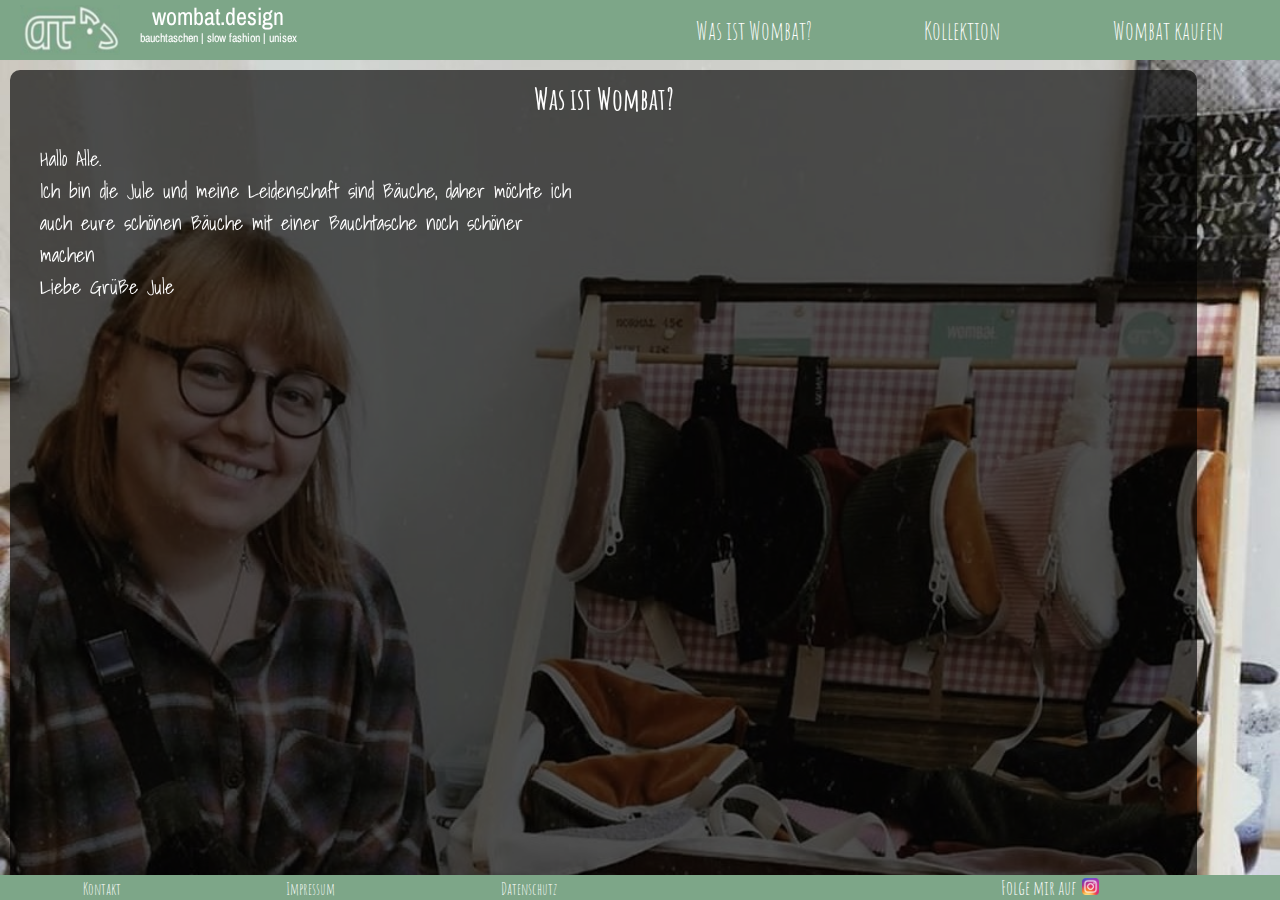
<file: whatswombat.html>
<!DOCTYPE html>
<html lang="en">
  <head>
    <meta charset="UTF-8" />
    <meta name="viewport" content="width=device-width, initial-scale=1.0" />
    <meta http-equiv="X-UA-Compatible" content="ie=edge" />
    <link rel="stylesheet" href="/index.css" />
    <link rel="stylesheet" href="/whatswombat.css" />
    <link href="https://fonts.googleapis.com/css2?family=Archivo+Narrow&display=swap" rel="stylesheet">
    <link href="https://fonts.googleapis.com/css2?family=Amatic+SC:wght@700&display=swap" rel="stylesheet">
    <link href="https://fonts.googleapis.com/css2?family=Shadows+Into+Light&display=swap" rel="stylesheet">
   <script src="https://cdn.jsdelivr.net/npm/jquery@3.2.1/dist/jquery.min.js"></script>
    <!--<script src="./whatswombat.js"></script>-->
    
    <title>Kontakt</title>
    <!-- add icon link -->
    <link rel = "icon" href ="/images/wombat_logo.png" type = "image/x-icon"> 
  </head>
  <body>
    
    <!-- navigation bar -->
    <nav>
      <div class="hamburger">
        <div class="line1"></div>
        <div class="line2"></div>
        <div class="line3"></div>
      </div>
            
      
      <div class="navbar-brand" href="#">
        <a href="./index.html">
          <img src="/images/wombat_logo.png" alt="wombat_logo">
        </a>
        <h1 ><a href="./index.html">wombat.design</a></h1>
        <h2>bauchtaschen | slow fashion | unisex</h2>
        <!--<h3>samt | cord | frottee | bio baumwolle</h3> -->
      </div>
            

      <div class="dropdown">
          <ul class="nav-links">
            <li><a href="./whatswombat.html">Was ist Wombat?</a></li>
            <li><a href="./kollektion.html">Kollektion</a></li>
            <li><a href="./buy_wombat.html">Wombat kaufen</a></li>
          </ul>
      </div>
        
    </nav>
    <!-- content -->
    
    <div class="container_whatswombat">
      
      <div style="text-align:center">
        <h2>Was ist Wombat?</h2>
        
      </div>
      <div class="row">
        <div class="column">
          <p>Hallo Alle.</p>
          <p>Ich bin die Jule und meine Leidenschaft sind Bäuche,
             daher möchte ich auch eure schönen Bäuche mit einer Bauchtasche noch schöner machen </p>
          <p>Liebe Grüße Jule</p>
        </div>
        <div class="column">
          
        </div>
      </div>
    </div>
    
    

    <!-- footer -->
    <div class="footer">
      <ul class="impressum">
        <li><a href="./contact.html">Kontakt</a></li>
        <li><a href="./impressum.html">Impressum</a></li>
        <li><a href="./datenschutz.html">Datenschutz</a></li>
        
     </ul>
      
      <div class="social_media">
        <p>Folge mir auf      &nbsp;  </p>
        <a href="https://www.instagram.com/wombat.design/?hl=de">
          <img src="./images/insta_icon.png" alt="wombat_logo">
        </a>
      </div>
    </div>

    <!-- index.js everytime stay at the bottom -->
    <script src="index.js"></script>
  </body>
</html>
</file>
<file: index.css>
* {
    margin: 0;
    padding: 0;
    box-sizing: border-box;
  }
  body {
    font-family: 'Amatic SC', cursive;
    font-size: 20px;
    background-image: url('./images/wombat_background.jpg');
    background-repeat: no-repeat;
    background-size: cover;
    min-height: 100vh;
    background: transparent\9;
  }
  .container-mainpage{
    height: 90vh;
    
    
    
  }
  .content-mainpage{
    font-family: 'Shadows Into Light', cursive;
    position: fixed;
    margin: 10px;
    right: 10px;
    top: 300px;
    border-radius: 10px;
    background-color:rgba(0, 0, 0, 0.65);
    color:white;
    padding: 10px;
    z-index: -99;
    transform: translate3d(0,0,0);
    -webkit-transform: translate3d(0,0,0);
    -webkit-transform: translateZ(-99px);
    
  }

  nav {
    transform: translate3d(0,0,0);
    -webkit-transform: translate3d(0,0,0);
    height: 60px;
    background: rgb(125,166,136);
    
    
  }

.navbar-brand>a{
    position: absolute;

    z-index: 99;
  }
.navbar-brand img{
    width: 100px;
    height: 50px;
    position: absolute;
    margin-left: 20px;
    margin-top: 5px;
    z-index: 99;
    transform: translate3d(0,0,0);
    -webkit-transform: translate3d(0,0,0);
    -webkit-transform: translateZ(99px);
    cursor: pointer;
}
.navbar-brand>h1{
    color: white;
    position: absolute;
    font-family: 'Archivo Narrow', sans-serif;
    font-size: 24px;
    font-weight: 100;
    
    margin-left: 152px;
    
    z-index: 99;
    transform: translate3d(0,0,0);
    -webkit-transform: translate3d(0,0,0);
    -webkit-transform: translateZ(99px);
    
}
.navbar-brand>h2{
  font-size: 10px;
  color: white;
  position: absolute;
  font-family: 'Archivo Narrow', sans-serif;
  font-weight: 100;
  font-size: 12px;
  margin-left: 140px;
  margin-top: 30px;
  z-index: 99;
  transform: translate3d(0,0,0);
  -webkit-transform: translate3d(0,0,0);
  -webkit-transform: translateZ(99px);
}
.navbar-brand>h3{
  font-size: 10px;
  color: white;
  position: absolute;
  font-family: 'Archivo Narrow', sans-serif;
  font-weight: 100;
  font-size: 12px;
  margin-left: 140px;
  margin-top: 40px;
  z-index: 99;
  transform: translate3d(0,0,0);
  -webkit-transform: translate3d(0,0,0);
  -webkit-transform: translateZ(99px);
}
.navbar-brand a{
  text-decoration: none;
  color: white;
}
.nav-links {
    display: flex;
    list-style: none;
    width: 50%;
    height: 100%;
    justify-content: space-around;
    align-items: center;
    margin-left: auto;
  }
.nav-links li{
    margin-top: 15px;
}  
.nav-links li a {
    color: white;
    text-decoration: none;
    font-size: 25px;
    
  }

.nav-links li:hover{
  background: white;
  transition: .5s;
  transform: translate3d(0,0,0);
  -webkit-transform: translate3d(0,0,0);
  -webkit-transition: .5s;
  
  border-radius: 7px;
}
.nav-links li a:hover{
  color: rgb(125,166,136);
}
  
  .landing {
    height: 90vh;
    display: flex;
    justify-content: center;
    align-items: center;
  }
  
  .landing h1 {
    margin: 100px;
    font-size: 50px;
    color: rgb(125,166,136);
    
  }
  
  @media screen and (max-width: 768px) {
    .line1, .line2, .line3 {
      width: 30px;
      height: 3px;
      background: white;
      margin: 5px;
    }
    nav {
      position: relative;
      height: 50px;
      
    }
    .navbar-brand img{
      margin-left: 2px;
      width: 80px;
      height: 40px;
    }
    .navbar-brand>h1{
      margin-left: 107px;
      font-size: 22px;
    }
    .navbar-brand>h2{
      margin-left: 95px;
      font-size: 10px;
    }
  
    .hamburger {
      position: absolute;
      cursor: pointer;
      right: 5%;
      top: 50%;
      transform: translate(-5%, -50%);
      -webkit-transform: translate(-5%, -50%);
      z-index: 99;
      
      
    }
  
    .nav-links {
      transform: translate3d(0,0,0);
      -webkit-transform: translate3d(0,0,0);
      position: fixed;
      background: rgb(125,166,136);
      height: 100vh;
      width: 100%;
      flex-direction: column;
      clip-path: circle(100px at 90% -30%);
      -webkit-clip-path: circle(100px at 90% -30%);
      transition: all 1s ease-out;
      -webkit-transition: all 1s ease-out;
      pointer-events: none;
      z-index: 9;
      -webkit-transform: translateZ(9px);
    }
    .nav-links.open {
      clip-path: circle(1500px at 120% -30%);
      transform: translate3d(0,0,0);
      -webkit-transform: translate3d(0,0,0);
      -webkit-clip-path: circle(1500px at 120% -30%);
      pointer-events: all;
      opacity: 0.9;
      transform: translate3d(0,0,0);
      -webkit-transform: translate3d(0,0,0);
      -webkit-transform: translateZ(9px);
      
    }
    .landing {
      flex-direction: column;
    }
    .nav-links li {
      opacity: 0;
    }
    .nav-links li a {
      font-size: 25px;
    }
    .nav-links li:nth-child(1) {
      transform: translate3d(0,0,0);
      -webkit-transform: translate3d(0,0,0);
      transition: all 0.5s ease 0.2s;
      -webkit-transition: all 0.5s ease 0.2s;
    }
    .nav-links li:nth-child(2) {
      transform: translate3d(0,0,0);
      -webkit-transform: translate3d(0,0,0);
      transition: all 0.5s ease 0.4s;
      -webkit-transition: all 0.5s ease 0.4s;
    }
    .nav-links li:nth-child(3) {
      transform: translate3d(0,0,0);
      -webkit-transform: translate3d(0,0,0);
      transition: all 0.5s ease 0.6s;
      -webkit-transition: all 0.5s ease 0.6s;
    }
    li.fade {
      opacity: 1;
    }
  }

  .toggle .line1{
    transform: rotate(-45deg) translate(-5px,6px);
    -webkit-transform: rotate(-45deg) translate(-5px,6px);
  }
  .toggle .line2{
    opacity: 0;
  }
  .toggle .line3{
    transform: rotate(45deg) translate(-5px,-6px);
    -webkit-transform: rotate(45deg) translate(-5px,-6px);
  }

  .footer {
    position: relative;
    display: flex;
    left: 0;
    bottom: 0;
    width: 100%;
    color: white;
    text-align: center;
    background: rgb(125,166,136);
  }
  .footer .impressum{
    display: flex;
    list-style: none;
    width: 50%;
    height: 100%;
    text-decoration: none;
    justify-content: space-around;
    align-items: center;
    margin-right: auto;
    
  }
  .footer .impressum li a{
    color: white;
    text-decoration: none;
    font-size: 16px;
  }
  .footer .social_media{
    display: flex;
    list-style: none;
    
    align-items: center;
    margin-left: auto;
    margin-right: auto;
    margin-top: auto;
    margin-bottom: auto;
  }
  .footer img{
    width: 17px;
    height: 17px;
  }
</file>
<file: buy_wombat.css>
.container-buy-wombat {
    margin: 10px;
    border-radius: 10px;
    background-color:rgba(0, 0, 0, 0.65);
    color: white;
    padding: 10px;
    
    
  }
  .container-buy-wombat .row {
    font-family: 'Shadows Into Light', cursive;
   }
 
  /* Style inputs */
  input[type=text], select, textarea {
    width: 100%;
    padding: 12px;
    border: 1px solid #ccc;
    margin-top: 6px;
    margin-bottom: 16px;
    resize: vertical;
  }
  
  button[type=submit] {
    background-color: rgb(125,166,136);
    color: white;
    padding: 12px 20px;
    border: none;
    cursor: pointer;
  }
  
  button[type=submit]:hover {
    background-color: #45a049;
    color: rgb(125,166,136);
    background: white;
    transition: .5s;
    border-radius: 7px;
  }
  
  /* Style the container/contact section */
  
  
  /* Create two columns that float next to eachother */
  .column {
    float: left;
    width: 50%;
    margin-top: 6px;
    padding: 20px;
  }
  
  /* Clear floats after the columns */
  .row:after {
    content: "";
    display: table;
    clear: both;
  }
  .status{
    margin-top: -20px;
    color: red;
  }
  .footer{
    position: fixed;
  }
  /* 
  .row_auswahl1:after {
    content: "";
    display: table;
    
  }
  .column_auswahl1 {
    float: left;
    width: 50%;
    margin-top: 6px;
    padding: 20px;
  }
  */

  /* Responsive layout - when the screen is less than 600px wide, make the two columns stack on top of each other instead of next to each other */
  @media screen and (max-width: 768px) {
    .column, button[type=submit] {
      width: 100%;
      margin-top: 0;
    }
  }
</file>
<file: contact.css>
.container {
    margin: 10px;
    border-radius: 10px;
    background-color:rgba(0, 0, 0, 0.65);
    color: white;
    padding: 10px;
  }
  .container .row{
    font-family: 'Shadows Into Light', cursive;
  }
 
  /* Style inputs */
  input[type=text], select, textarea {
    width: 100%;
    padding: 12px;
    border: 1px solid #ccc;
    margin-top: 6px;
    margin-bottom: 16px;
    resize: vertical;
  }
  
  button[type=submit] {
    background-color: rgb(125,166,136);
    color: white;
    padding: 12px 20px;
    border: none;
    cursor: pointer;
  }
  
  button[type=submit]:hover {
    background-color: #45a049;
    color: rgb(125,166,136);
    background: white;
    transition: .5s;
    border-radius: 7px;
  }
  
  /* Style the container/contact section */
  
  
  /* Create two columns that float next to eachother */
  .column {
    float: left;
    width: 50%;
    margin-top: 6px;
    padding: 20px;
  }
  
  /* Clear floats after the columns */
  .row:after {
    content: "";
    display: table;
    clear: both;
  }
  .status{
    margin-top: -20px;
    color: red;
  }
  .footer{
    position: fixed;
  }

  /* Responsive layout - when the screen is less than 600px wide, make the two columns stack on top of each other instead of next to each other */
  @media screen and (max-width: 768px) {
    .column, button[type=submit] {
      width: 100%;
      margin-top: 0;
    }
  }
</file>
<file: datenschutz.css>
.container {
    margin: 10px;
    border-radius: 10px;
    background-color:rgba(0, 0, 0, 0.65);
    color:white;
    padding: 10px;   
    font-family: 'Archivo Narrow', sans-serif;
    font-size: 16px;
  }
  .container h2{
    font-family: 'Archivo Narrow', sans-serif;
  }
 
  /* Style inputs */
  input[type=text], select, textarea {
    width: 100%;
    padding: 12px;
    border: 1px solid #ccc;
    margin-top: 6px;
    margin-bottom: 16px;
    resize: vertical;
  }
  
  button[type=submit] {
    background-color: rgb(125,166,136);
    color: white;
    padding: 12px 20px;
    border: none;
    cursor: pointer;
  }
  
  button[type=submit]:hover {
    background-color: #45a049;
    color: rgb(125,166,136);
    background: white;
    transition: .5s;
    border-radius: 7px;
  }
  
  /* Style the container/contact section */
  
  
  /* Create two columns that float next to eachother */
  .column {
    float: left;
    width: 50%;
    margin-top: 6px;
    padding: 20px;
    
  }
  
  /* Clear floats after the columns */
  .row:after {
    content: "";
    display: table;
    clear: both;
    
  }
  
  .status{
    margin-top: -20px;
    color: red;
  }
.footer{
  position: fixed;
}
  /* Responsive layout - when the screen is less than 600px wide, make the two columns stack on top of each other instead of next to each other */
  @media screen and (max-width: 768px) {
    .column, button[type=submit] {
      width: 100%;
      margin-top: 0;
    }
  }
</file>
<file: kollektion.css>
/* Center website */
  .main {
    max-width: 1000px;
    margin: auto;
    
  }
  
  .container-kollektion{
    margin: 10px;
    border-radius: 10px;
    /*background-color:rgba(255, 255, 255, 0.65);*/
    background-color:rgba(0, 0, 0, 0.65);
    padding: 10px;
    position: relative;
    z-index: -99;
    transform: translate3d(0,0,0);
    -webkit-transform: translate3d(0,0,0);
    -webkit-transform: translateZ(-99px); 
    
    
  }
  
  /* Add padding BETWEEN each column (if you want) */
  .row,
  .row > .column {
    padding: 8px;
  }
  
  /* Create four equal columns that floats next to each other */
  .column {
    float: left;
    width: 25%;
  }
  
  /* Clear floats after rows */
  .row:after {
    content: "";
    display: table;
    clear: both;
  }
  
  /* Content */
  .content {
    background-color: white;
    padding: 10px;
    
  }

  
  .pictures{
    display: flex;
    overflow: hidden;

  }
  .carousel-container{
    width: 100%;
    height: 100%;
    margin: auto;
    overflow: hidden;
    
  }
  .carousel-slide{
    display: flex;
    width: 100%;
    height: 100%;

  }
  .carousel-slide img{
    height: 100%;
    width: 100%;
    transform: translate3d(0,0,0);
    -webkit-transform: translate3d(0,0,0);
    -webkit-transform: translateZ(3px);
    
    
    
  }
  
  .fa-angle-right{
    color: black;
    position: relative;
    float: right;
    right: 0px;
    z-index: 3;
    transform: translate3d(0,0,0);
    -webkit-transform: translate3d(0,0,0);
    -webkit-transform: translateZ(3px);
    
  }
  .fa-angle-left{
    color: black;
    position: relative;
    float: left;
    right: 0px;
    z-index: 3;
    transform: translate3d(0,0,0);
    -webkit-transform: translate3d(0,0,0);
    -webkit-transform: translateZ(3px);
    
  }

  .stars-outer {
    display: inline-block;
    position: relative;
    margin: auto;
    font-family: FontAwesome;
    
  }
   
  .stars-outer::before {
    content: "\f006 \f006 \f006 \f006 \f006";
  }
   
  .stars-inner {
    position: absolute;
    top: 0;
    left: 0;
    white-space: nowrap;
    overflow: hidden;
    width: 0;
  }
   
  .stars-inner::before {
    content: "\f005 \f005 \f005 \f005 \f005";
    color: #f8ce0b;
  }
  
  /* Responsive layout - makes a two column-layout instead of four columns */
  @media screen and (max-width: 900px) {
    .column {
      width: 50%;
    }
  }
  
  /* Responsive layout - makes the two columns stack on top of each other instead of next to each other */
  @media screen and (max-width: 600px) {
    .column {
      width: 100%;
    }
  }
</file>
<file: whatswombat.css>
.container_whatswombat {
    margin: 10px;
    border-radius: 10px;
    background-color:rgba(0, 0, 0, 0.65);
    color:white;
    padding: 10px; 
    position: fixed;
    z-index: -1;
    transform: translate3d(0,0,0);
    -webkit-transform: translate3d(0,0,0);
    -webkit-transform: translateZ(-1px);  
    min-height: 100vh;
    
    
  }
  .container_whatswombat .row p{
    font-family: 'Shadows Into Light', cursive;
   }
  
  /* Style inputs */
  input[type=text], select, textarea {
    width: 100%;
    padding: 12px;
    border: 1px solid #ccc;
    margin-top: 6px;
    margin-bottom: 16px;
    resize: vertical;
  }
  
  button[type=submit] {
    background-color: rgb(125,166,136);
    color: white;
    padding: 12px 20px;
    border: none;
    cursor: pointer;
  }
  
  button[type=submit]:hover {
    background-color: #45a049;
    color: rgb(125,166,136);
    background: white;
    transition: .5s;
    border-radius: 7px;
  }
  
  /* Style the container/contact section */
  
  
  /* Create two columns that float next to eachother */
  .column {
    float: left;
    width: 50%;
    margin-top: 6px;
    padding: 20px;
    
  }
  
  /* Clear floats after the columns */
  .row:after {
    content: "";
    display: table;
    clear: both;
    
  }
  
  .status{
    margin-top: -20px;
    color: red;
  }
  .footer{
    position: fixed;
  }
  /* Responsive layout - when the screen is less than 600px wide, make the two columns stack on top of each other instead of next to each other */
  @media screen and (max-width: 768px) {
    .column, button[type=submit] {
      width: 100%;
      margin-top: 0;
    }
  }
</file>
